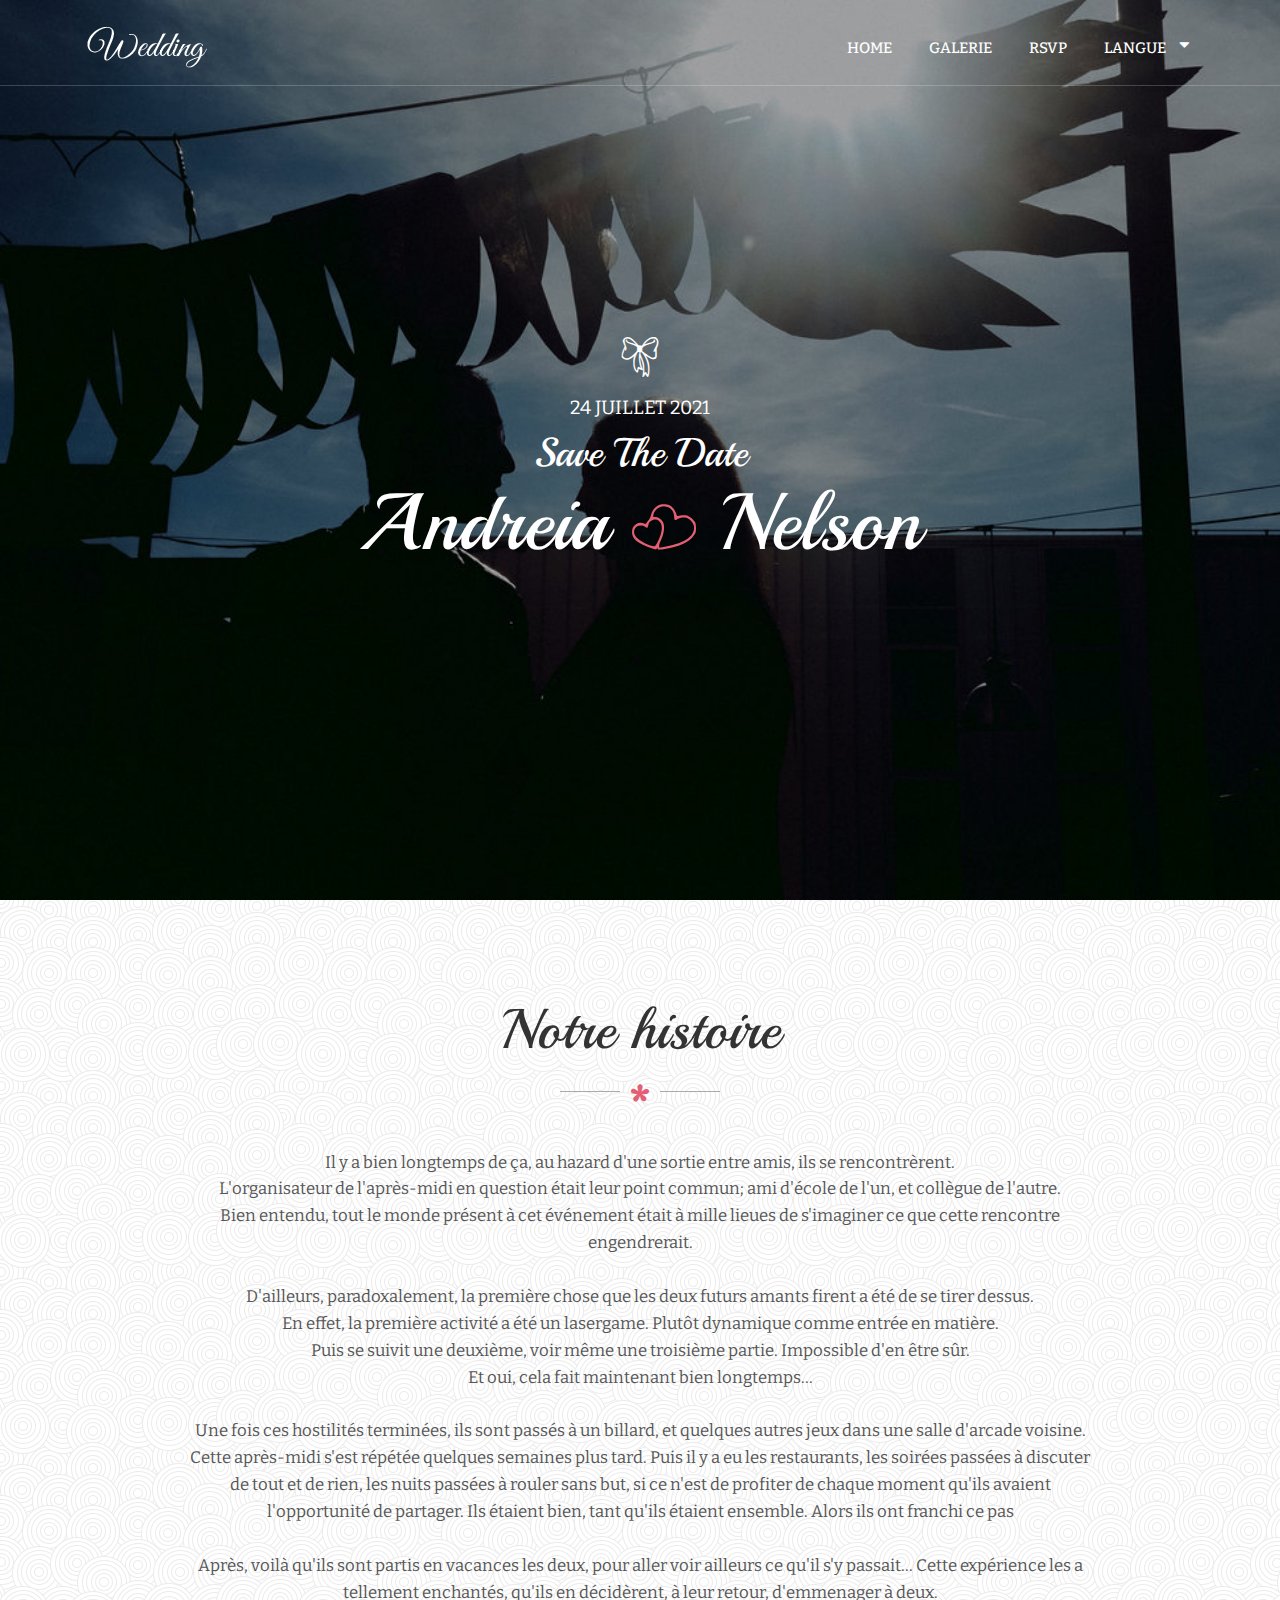
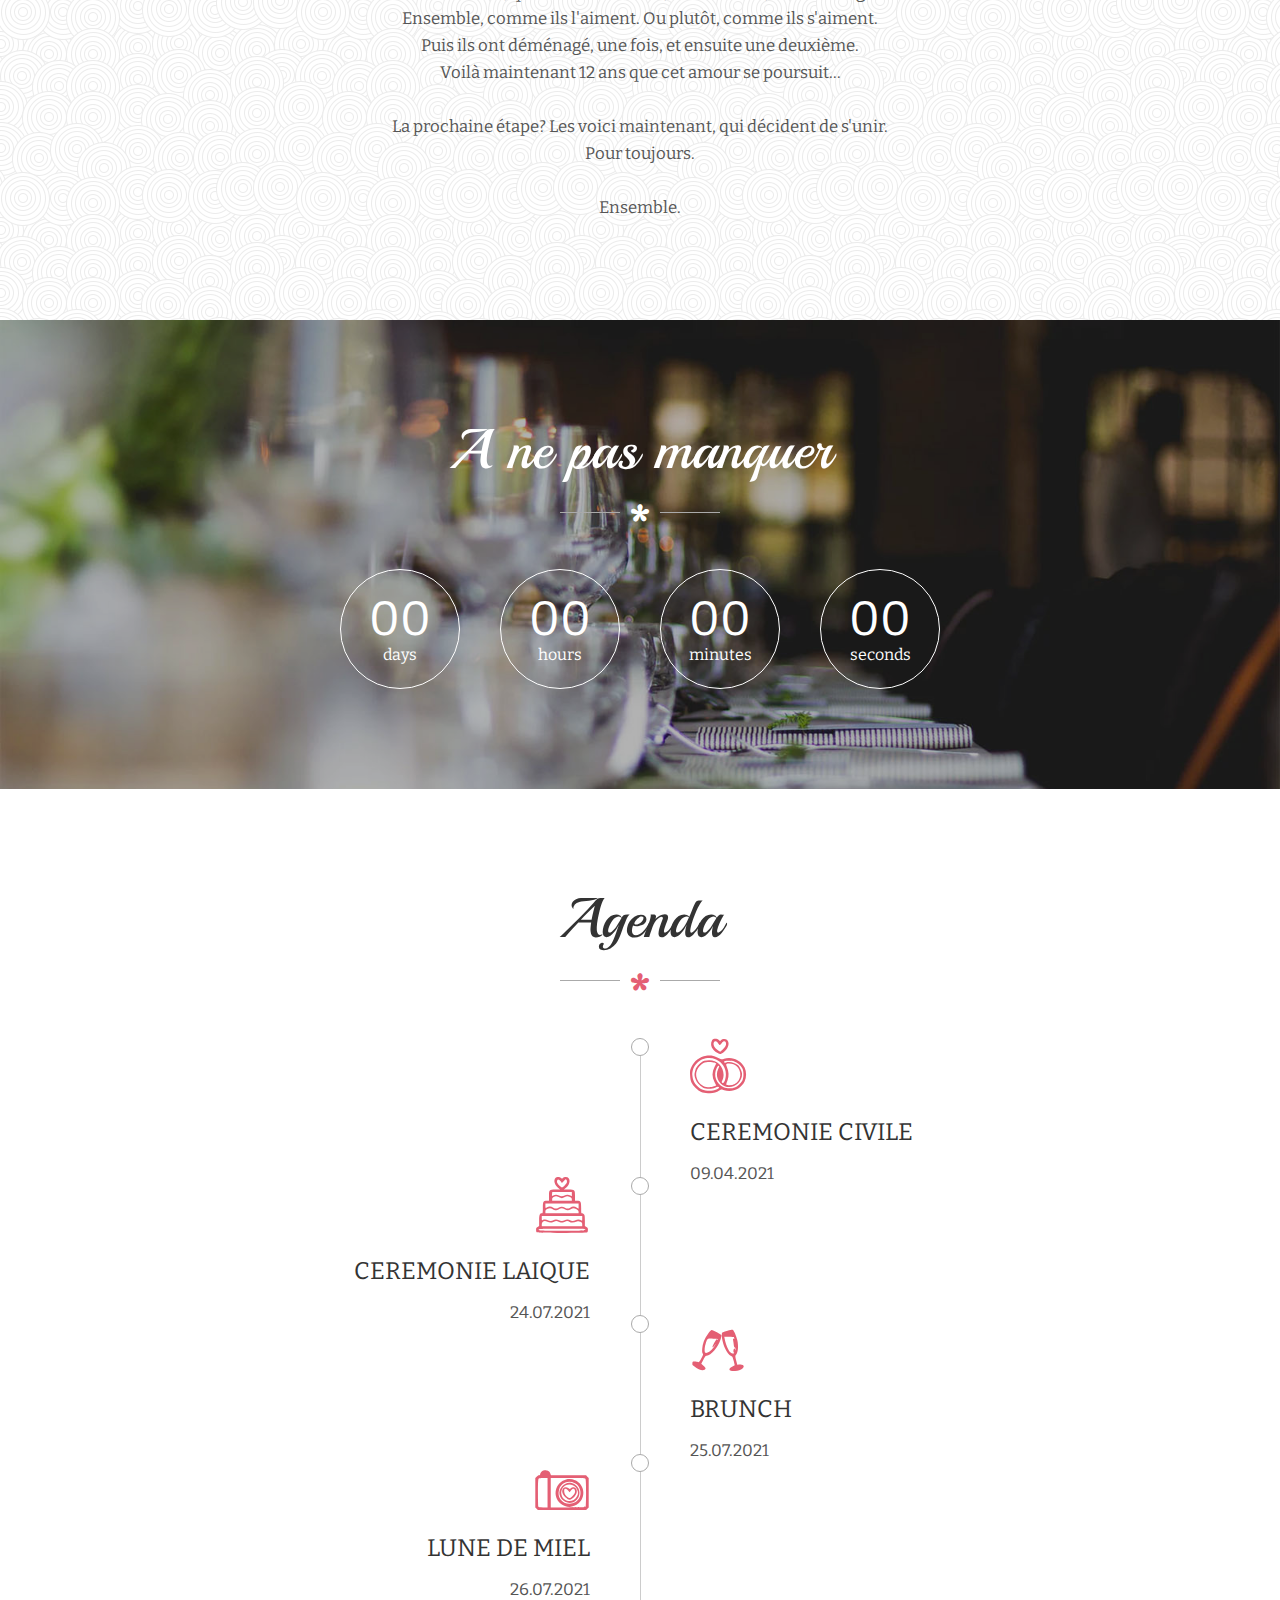
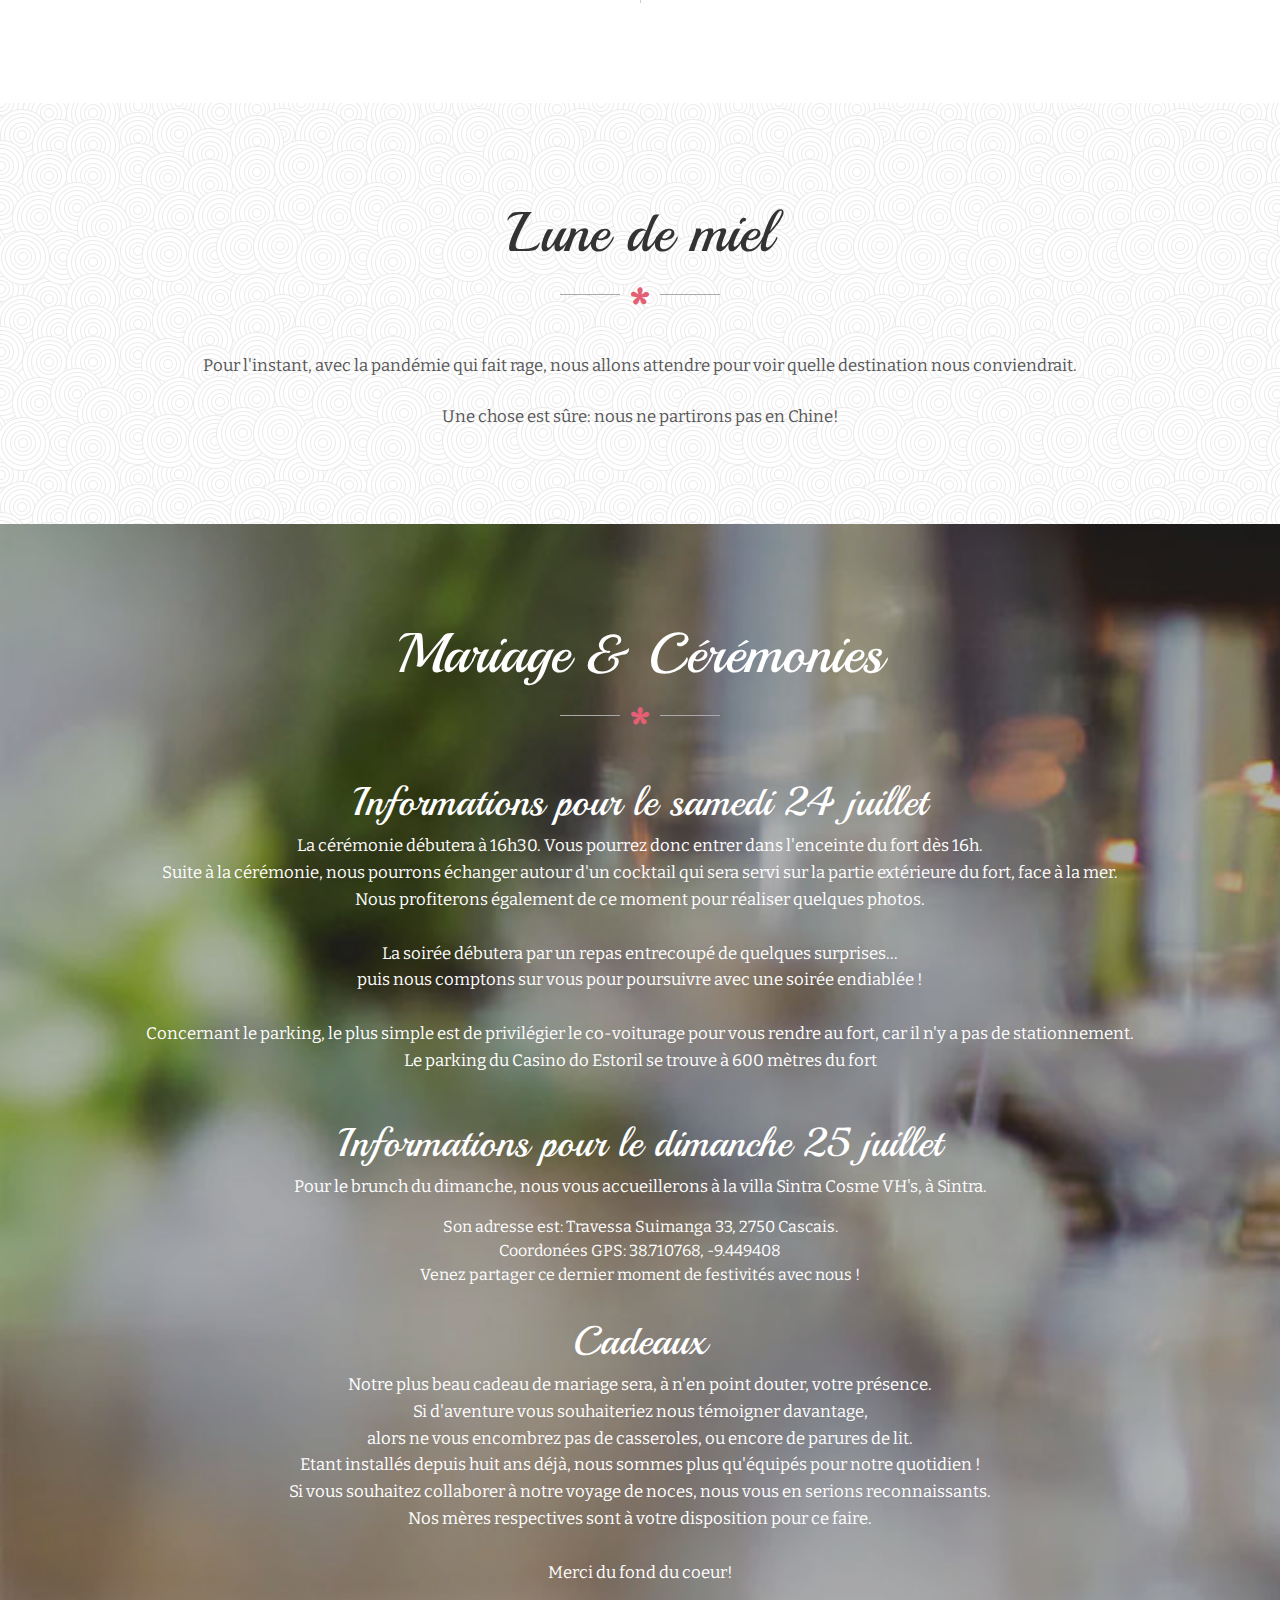
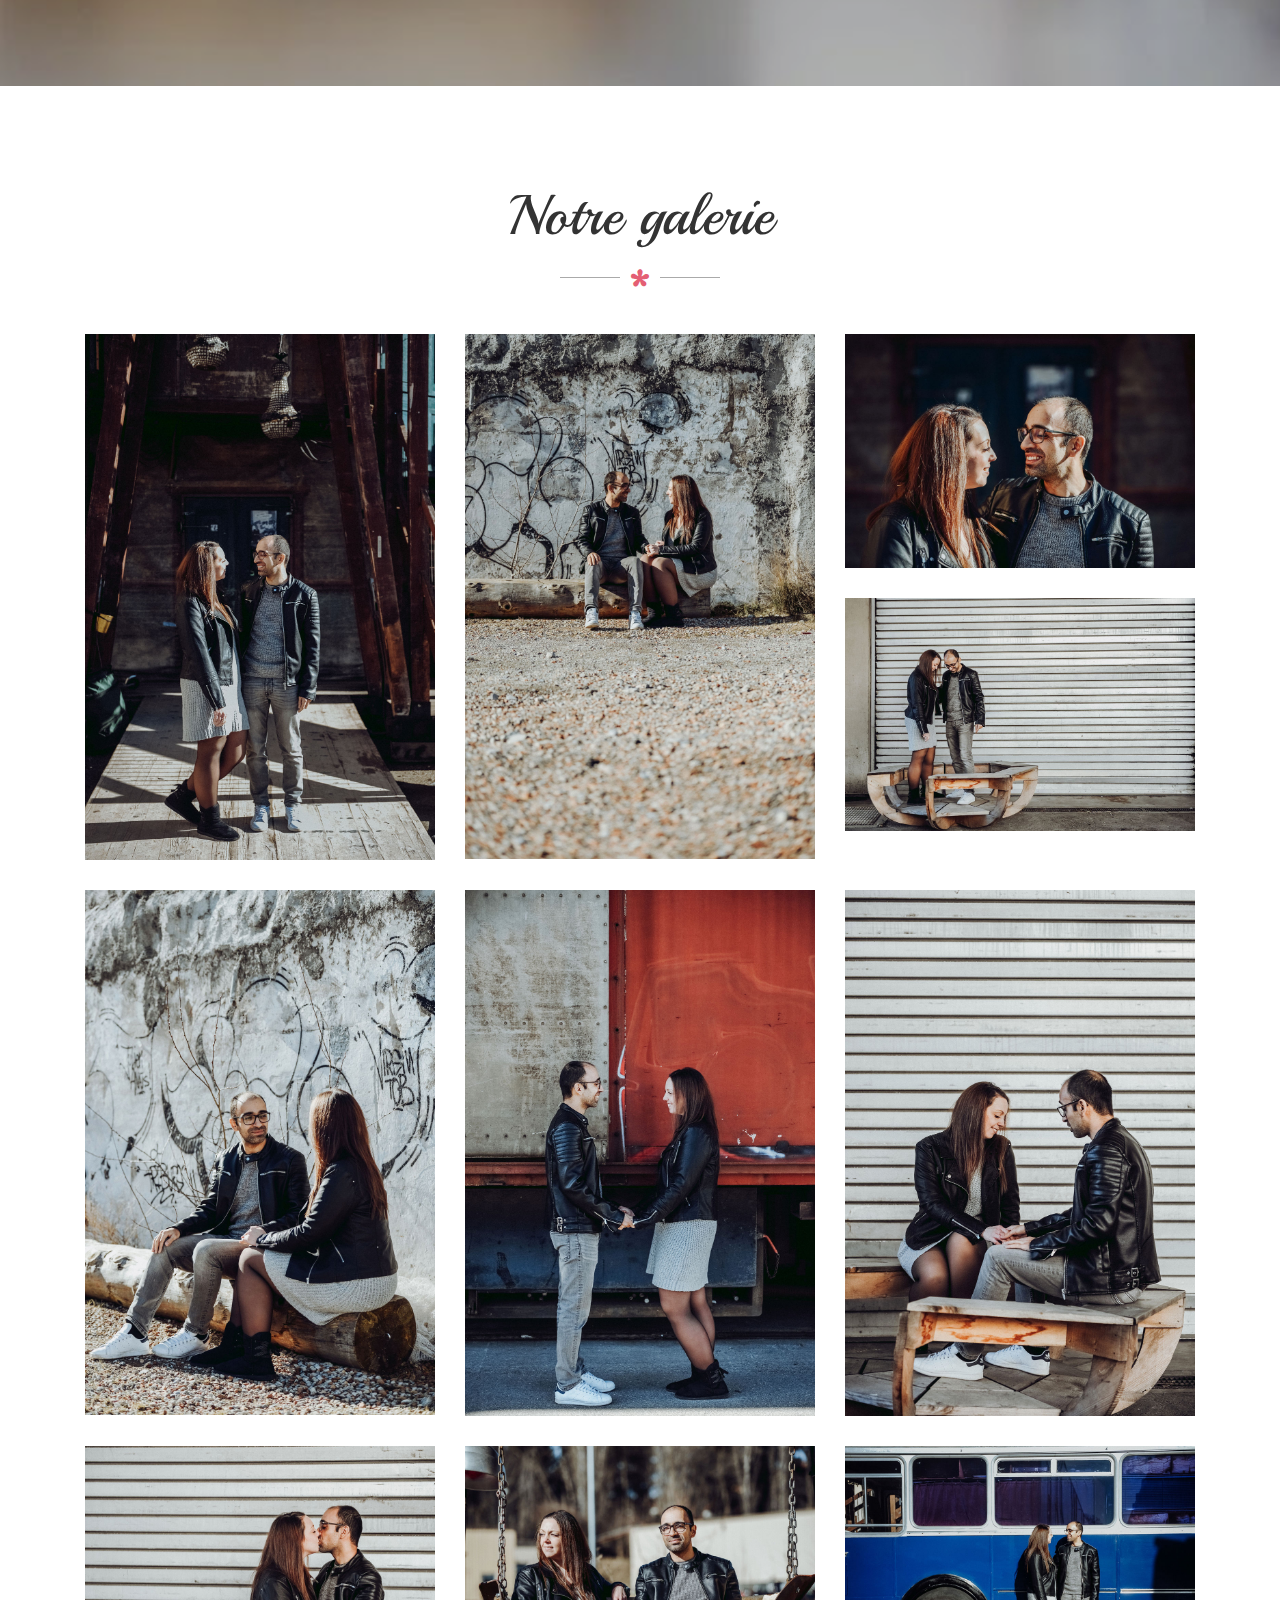
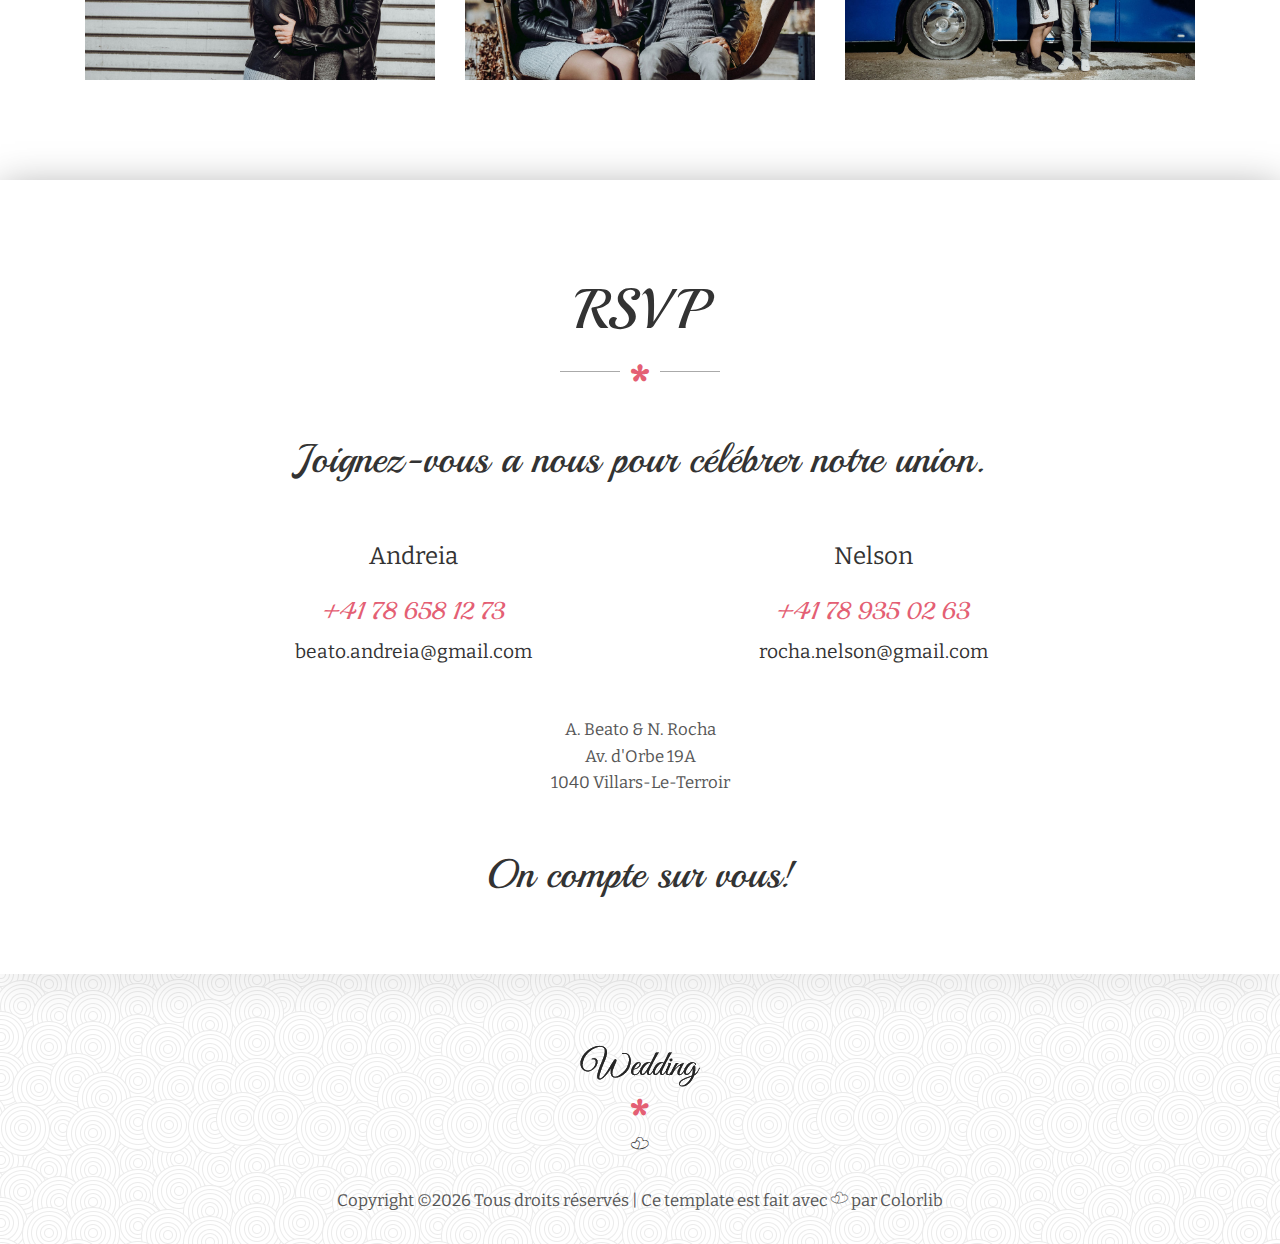
<file: ch/index.html>
<!DOCTYPE HTML>
<html lang="fr">
<head>
	<title>A&N</title>
	<meta http-equiv="X-UA-Compatible" content="IE=edge">
    <meta name="viewport" content="width=device-width, initial-scale=1">
	<meta charset="UTF-8">
	
	<script>
	function ChangeLanguage(lang){
		var winPath = window.location.pathname;

  		var ploc = winPath + "";

		if (lang == 'PT'){
			if(ploc.indexOf("ch/") != -1) {
     			window.location.replace(ploc.replace("ch/", "pt/"));
			}
		} else if (lang == 'CH'){
			if(ploc.indexOf("pt/") != -1) {
     			window.location.replace(ploc.replace("pt/", "ch/"));
			}
		}
	}
	</script>
	
	<!-- Font -->
	
	<link href="https://fonts.googleapis.com/css?family=Playball%7CBitter" rel="stylesheet">
	
	<!-- Stylesheets -->
	
	<link href="../common-css/bootstrap.css" rel="stylesheet">
	
	
	<link href="../common-css/fluidbox.min.css" rel="stylesheet">
	
	<link href="../common-css/font-icon.css" rel="stylesheet">
	
	
	<link href="01-homepage/css/styles.css" rel="stylesheet">
	
	<link href="01-homepage/css/responsive.css" rel="stylesheet">
	
</head>
<body>
	
	<header>
	
		<div class="container">
		
			<a class="logo" href="#"><img src="../images/logo-white.png" alt="Logo"></a>
			
			<div class="menu-nav-icon" data-nav-menu="#main-menu"><i class="icon icon-bars"></i></div>
			
				<ul class="main-menu visible-on-click" id="main-menu">
				<li><a href="index.html">HOME</a></li>
				<li><a href="#galery-area">GALERIE</a></li>
				<li><a href="#rsvp-area">RSVP</a></li>
				<li class="drop-down">
					<a href="#!">LANGUE<i class="icon icon-caret-down"></i></a>
 					<ul class="drop-down-menu">	
						<li><a href="#" onclick="ChangeLanguage('CH');return false;">FRANCAIS</a></li>	
						<li><a href="#" onclick="ChangeLanguage('PT');return false;">PORTUGUES</a></li>	
					</ul>	

 				</li>
			</ul><!-- main-menu -->
			
		</div><!-- container -->
	</header>
	
	
	<div class="main-slider">
		<div class="display-table center-text">
			<div class="display-table-cell">
				<div class="slider-content">
				
					<i class="small-icon icon icon-tie"></i>
					<h5 class="date">24 JUILLET 2021</h5>
					<h3 class="pre-title">Save The Date</h3>
					<h1 class="title">Andreia <i class="icon icon-heart"></i> Nelson</h1>
					
				</div><!-- slider-content-->
			</div><!--display-table-cell-->
		</div><!-- display-table-->
	</div><!-- main-slider -->
	
	
	<section class="section story-area center-text">
		<div class="container">
			<div class="row">
				<div class="col-sm-1"></div>
				<div class="col-sm-10">
					
					<div class="heading">
						<h2 class="title">Notre histoire</h2>
						<span class="heading-bottom"><i class="icon icon-star"></i></span>
					</div>

					<p class="desc margin-bottom">Il y a bien longtemps de ça, au hazard d'une sortie entre amis, ils se rencontrèrent.<br />
L'organisateur de l'après-midi en question était leur point commun; ami d'école de l'un, et collègue de l'autre.<br />
Bien entendu, tout le monde présent à cet événement était à mille lieues de s'imaginer ce que cette rencontre engendrerait.<br /><br />
D'ailleurs, paradoxalement, la première chose que les deux futurs amants firent a été de se tirer dessus.<br />
En effet, la première activité a été un lasergame. Plutôt dynamique comme entrée en matière.<br />
Puis se suivit une deuxième, voir même une troisième partie. Impossible d'en être sûr. <br />Et oui, cela fait maintenant bien longtemps...<br /><br />
Une fois ces hostilités terminées, ils sont passés à un billard, et quelques autres jeux dans une salle d'arcade voisine.
Cette après-midi s'est répétée quelques semaines plus tard. Puis il y a eu les restaurants, les soirées passées à discuter de tout et de rien,
les nuits passées à rouler sans but, si ce n'est de profiter de chaque moment qu'ils avaient l'opportunité de partager.
Ils étaient bien, tant qu'ils étaient ensemble. Alors ils ont franchi ce pas<br /><br />
Après, voilà qu'ils sont partis en vacances les deux, pour aller voir ailleurs ce qu'il s'y passait...
Cette expérience les a tellement enchantés, qu'ils en décidèrent, à leur retour, d'emmenager à deux.<br />
Ensemble, comme ils l'aiment. Ou plutôt, comme ils s'aiment.<br />
Puis ils ont déménagé, une fois, et ensuite une deuxième.<br />
Voilà maintenant 12 ans que cet amour se poursuit... <br /> <br />

La prochaine étape? Les voici maintenant, qui décident de s'unir.<br /> Pour toujours. <br /><br />Ensemble.</p>
					
				</div><!-- col-sm-10 -->
			</div><!-- row -->
		</div><!-- container -->
	</section><!-- section -->
	
	<section class="section counter-area center-text">
		<div class="container">
			<div class="row">
			
				<div class="col-sm-12">
					<div class="heading">
						<h2 class="title">A ne pas manquer</h2>
						<span class="heading-bottom"><i class="color-white icon icon-star"></i></span>
					</div>
				</div>
				
				<div class="col-sm-2"></div>
				<div class="col-sm-8">
					
					<div class="remaining-time">
						<div id="clock"></div>
					</div><!-- remaining-time -->
				</div><!-- col-sm-10 -->
				
			</div><!-- row -->
		</div><!-- container -->
	</section><!-- section -->
	
	<section class="section w-details-area center-text">
		<div class="container">
			<div class="row">
				<div class="col-sm-1"></div>
				<div class="col-sm-10">
					
					<div class="heading">
						<h2 class="title">Agenda</h2>
						<span class="heading-bottom"><i class="icon icon-star"></i></span>
					</div>
					
					<div class="wedding-details margin-bottom">
						
						<div class="w-detail right">
							<i class="icon icon-ciurclke"></i>
							<h4 class="title">CEREMONIE CIVILE</h4>
							<p>09.04.2021</p>
						</div><!-- w-detail -->
						
						<div class="w-detail left">
							<i class="icon icon-cake"></i>
							<h4 class="title">CEREMONIE LAIQUE</h4>
							<p>24.07.2021</p>
						</div><!-- w-detail -->
						
						<div class="w-detail right">
							<i class="icon icon-wine-glass"></i>
							<h4 class="title">BRUNCH</h4>
							<p>25.07.2021</p>
						</div><!-- w-detail -->
						
						<div class="w-detail left">
							<i class="icon icon-camera"></i>
							<h4 class="title">LUNE DE MIEL</h4>
							<p>26.07.2021</p>
						</div><!-- w-detail -->
						
					</div><!-- wedding-details -->
					
				</div><!-- col-sm-10 -->
			</div><!-- row -->
		</div><!-- container -->
	</section><!-- section -->
	
	<section class="section honeymoon-area center-text">
		<div class="container">
			<div class="row">
				<div class="col-sm-1"></div>
				<div class="col-sm-10">
					
					<div class="heading">
						<h2 class="title">Lune de miel</h2>
						<span class="heading-bottom"><i class="icon icon-star"></i></span>
					</div>

					<p class="desc">Pour l'instant, avec la pandémie qui fait rage, nous allons attendre pour voir quelle destination nous conviendrait.</p><br />
					<p>Une chose est sûre: nous ne partirons pas en Chine!</p>
					<br />
					
				</div><!-- col-sm-10 -->
			</div><!-- row -->
		</div><!-- container -->
	</section><!-- section -->

	<section class="section ceremony-area center-text">
		<div class="container">
			<div class="row">
				<div class="col-sm-12">
					
					<div class="heading">
						<h2 class="title">Mariage & Cérémonies</h2>
						<span class="heading-bottom"><i class="icon icon-star"></i></span>
					</div>

					<div class="ceremony margin-bottom">
						<h3 class="center-text">Informations pour le samedi 24 juillet</h3>
						<p class="desc margin-bottom">
						La cérémonie débutera à 16h30. Vous pourrez donc entrer dans l'enceinte du fort dès 16h.<br />

						Suite à la cérémonie, nous pourrons échanger autour d'un cocktail qui sera servi sur la partie extérieure du fort, face à la mer.<br />
						Nous profiterons également de ce moment pour réaliser quelques photos.<br /><br />

						La soirée débutera par un repas entrecoupé de quelques surprises...<br />
						puis nous comptons sur vous pour poursuivre avec une soirée endiablée !<br /><br />

						Concernant le parking, le plus simple est de privilégier le co-voiturage pour vous rendre au fort, car il n'y a pas de stationnement.<br />
						Le parking du Casino do Estoril se trouve à 600 mètres du fort
						</p><br />
						
						<h3 class="center-text">Informations pour le dimanche 25 juillet</h3>
						<p class="desc margin-bottom">
						Pour le brunch du dimanche, nous vous accueillerons à la villa Sintra Cosme VH's, à Sintra.</p></p>

						Son adresse est: Travessa Suimanga 33, 2750 Cascais.</p>
						Coordonées GPS: 38.710768, -9.449408</p> </p> 

						Venez partager ce dernier moment de festivités avec nous !
						</p><br />

						<h3 class="center-text">Cadeaux</h3>
						<p class="desc margin-bottom">
						Notre plus beau cadeau de mariage sera, à n'en point douter, votre présence.<br/>
						Si d'aventure vous souhaiteriez nous témoigner davantage,<br/> alors ne vous encombrez pas de casseroles, ou encore de parures de lit.<br/>
						Etant installés depuis huit ans déjà, nous sommes plus qu'équipés pour notre quotidien !<br/>
						Si vous souhaitez collaborer à notre voyage de noces, nous vous en serions reconnaissants.<br/>
						Nos mères respectives sont à votre disposition pour ce faire.<br/><br/>

						Merci du fond du coeur!
						<!-- <a class="border-btn" href="#">EN SAVOIR PLUS</a> -->
					</div>
					
				</div><!-- col-sm-10 -->
			</div><!-- row -->
		</div><!-- container -->
	</section><!-- section -->
	
	
	<section id="galery-area" class="section galery-area center-text">
		<div class="container">
			<div class="row">
				
				<div class="col-sm-12">
					
					<div class="heading">
						<h2 class="title">Notre galerie</h2>
						<span class="heading-bottom"><i class="icon icon-star"></i></span>
					</div>
					
					<div class="image-gallery">
						<div class="row">
					
							
							<div class="col-md-4 col-sm-6">
								<a href="../images/AB-3.jpg" data-fluidbox><img class="margin-bottom" src="../images/AB-3.jpg" alt="Gallery Image"></a>
							</div><!-- col-sm-4 -->

							<div class="col-md-4 col-sm-6">
								<a href="../images/AB-7.jpg" data-fluidbox><img class="margin-bottom" src="../images/AB-7.jpg" alt="Gallery Image"></a>
							</div><!-- col-sm-4 -->

							<div class="col-md-4 col-sm-6">
								<a href="../images/AB-1.jpg" data-fluidbox><img class="margin-bottom" src="../images/AB-1.jpg" alt="Gallery Image"></a>
								<a href="../images/AB-15.jpg" data-fluidbox><img class="margin-bottom" src="../images/AB-15.jpg" alt="Gallery Image"></a>
							</div><!-- col-sm-4 -->

							<div class="col-md-4 col-sm-6">
								<a href="../images/AB-10.jpg" data-fluidbox><img class="margin-bottom" src="../images/AB-10.jpg" alt="Gallery Image"></a>
							</div><!-- col-sm-4 -->

							<div class="col-md-4 col-sm-6">
								<a href="../images/AB-12.jpg" data-fluidbox><img class="margin-bottom" src="../images/AB-12.jpg" alt="Gallery Image"></a>
							</div><!-- col-sm-4 -->

							<div class="col-md-4 col-sm-6">
								<a href="../images/AB-17.jpg" data-fluidbox><img class="margin-bottom" src="../images/AB-17.jpg" alt="Gallery Image"></a>
							</div><!-- col-sm-4 -->

							<div class="col-md-4 col-sm-6">
								<a href="../images/AB-20.jpg" data-fluidbox><img class="margin-bottom" src="../images/AB-20.jpg" alt="Gallery Image"></a>
							</div><!-- col-sm-4 -->

							<div class="col-md-4 col-sm-6">
								<a href="../images/AB-23.jpg" data-fluidbox><img class="margin-bottom" src="../images/AB-23.jpg" alt="Gallery Image"></a>
							</div><!-- col-sm-4 -->

							<div class="col-md-4 col-sm-6">
								<a href="../images/AB-4.jpg" data-fluidbox><img class="margin-bottom" src="../images/AB-4.jpg" alt="Gallery Image"></a>
							</div><!-- col-sm-4 -->
						</div><!-- row -->
						
						<!-- <a class="btn-2 margin-bottom gallery-btn" href="#">VOIR TOUT</a> -->
						
					</div><!-- image-gallery -->
					
				</div><!-- col-sm-10 -->
			</div><!-- row -->
		</div><!-- container -->
	</section><!-- section -->
	
	
	<section id="rsvp-area" class="section contact-area center-text">
		<div class="container">
			<div class="row">
				<div class="col-sm-1"></div>
				<div class="col-sm-10">
					
					<div class="heading">
						<h2 class="title">RSVP</h2>
						<span class="heading-bottom"><i class="icon icon-star"></i></span>
					</div>
					
					<h3 class="center-text">Joignez-vous a nous pour célébrer notre union.</h3>
					<br /> <br />
					
					<table style="width:100%">
					  <tr>
						<td><h4>Andreia</h4></td>
						<td><h4>Nelson</h4></td>
					  </tr>
					  <tr>
						<td><h3><a href="tel:+41 78 658 12 73" class="phone">+41 78 658 12 73</a></h3></td>
						<td><h3><a href="tel:+41 78 935 02 63" class="phone">+41 78 935 02 63</a></h3></td>
					  </tr>
					  <tr>
						<td><h5><a href="mailto:beato.andreia@gmail.com" class="email">beato.andreia@gmail.com</a></h5></td>
						<td><h5><a href="mailto:rocha.nelson@gmail.com" class="email">rocha.nelson@gmail.com</a></h5></td>
					  </tr>
					</table>
					
					<br /> <br />
					<p>
					A. Beato & N. Rocha <br />
					Av. d'Orbe 19A<br />
					1040 Villars-Le-Terroir	
					</p>
					
					<br /> <br />

					<h3	class="center-text">On compte sur vous!</h3>

					
				</div><!-- col-sm-10 -->
			</div><!-- row -->
		</div><!-- container -->
	</section><!-- section -->
	
	<footer>
		<div class="container center-text">
			
			<div class="logo-wrapper">
				<a class="logo" href="#"><img src="../images/logo-black.png" alt="Logo Image"></a>
				<i class="icon icon-star"></i>
			</div>
			
			<ul class="social-icons">
				<li><a href="#"><i class="icon icon-heart"></i></a></li>
			</ul>
			
			<p class="copyright"><!-- Link back to Colorlib can't be removed. Template is licensed under CC BY 3.0. -->
Copyright &copy;<script>document.write(new Date().getFullYear());</script> Tous droits réservés | Ce template est fait avec <i class="icon-heart" aria-hidden="true"></i> par <a href="https://colorlib.com" target="_blank">Colorlib</a>
<!-- Link back to Colorlib can't be removed. Template is licensed under CC BY 3.0. --></p>
			
		</div><!-- container -->
	</footer>
	
	
	<!-- SCIPTS -->
	
	<script src="../common-js/jquery-3.1.1.min.js"></script>
	
	<script src="../common-js/tether.min.js"></script>
	
	<script src="../common-js/bootstrap.js"></script>
	
	<script src="../common-js/jquery.countdown.min.js"></script>
	
	<script src="../common-js/jquery.fluidbox.min.js"></script>
	
	
	<script src="../common-js/scripts.js"></script>
	
</body>
</html>
</file>
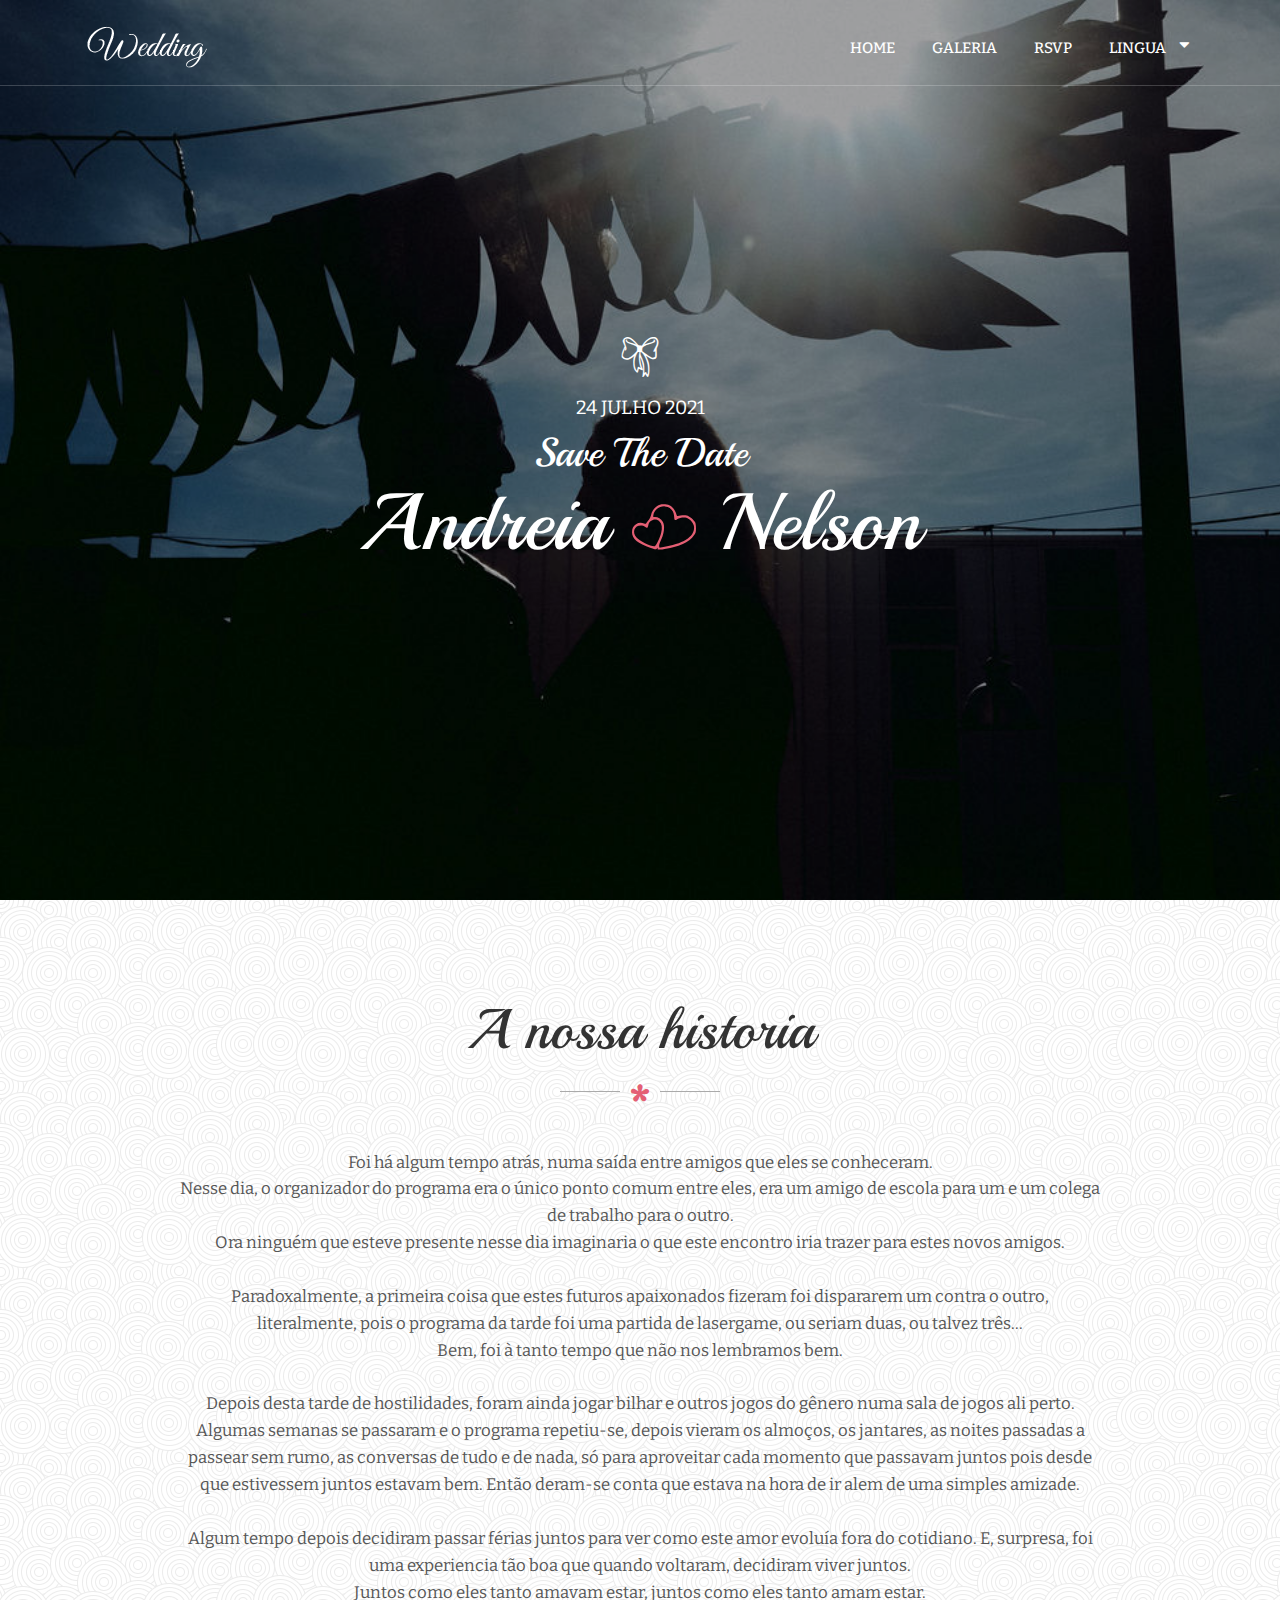
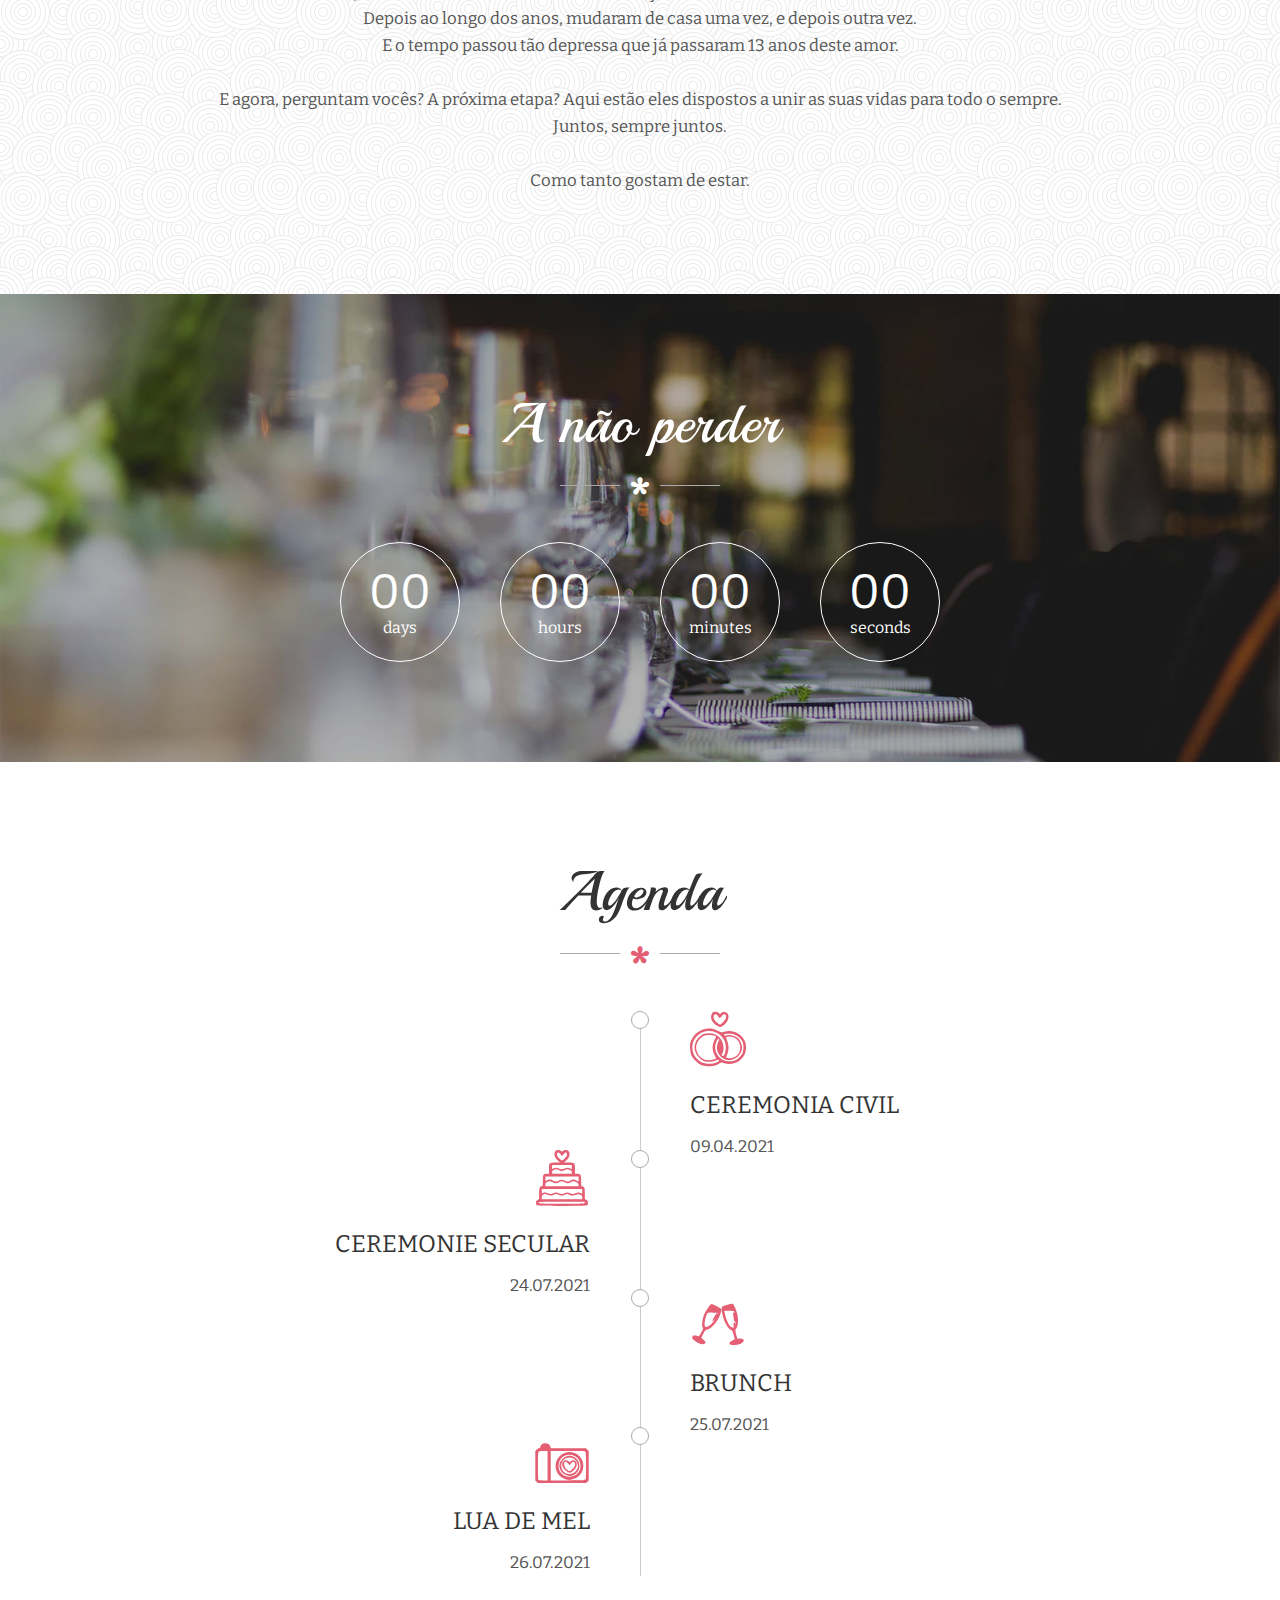
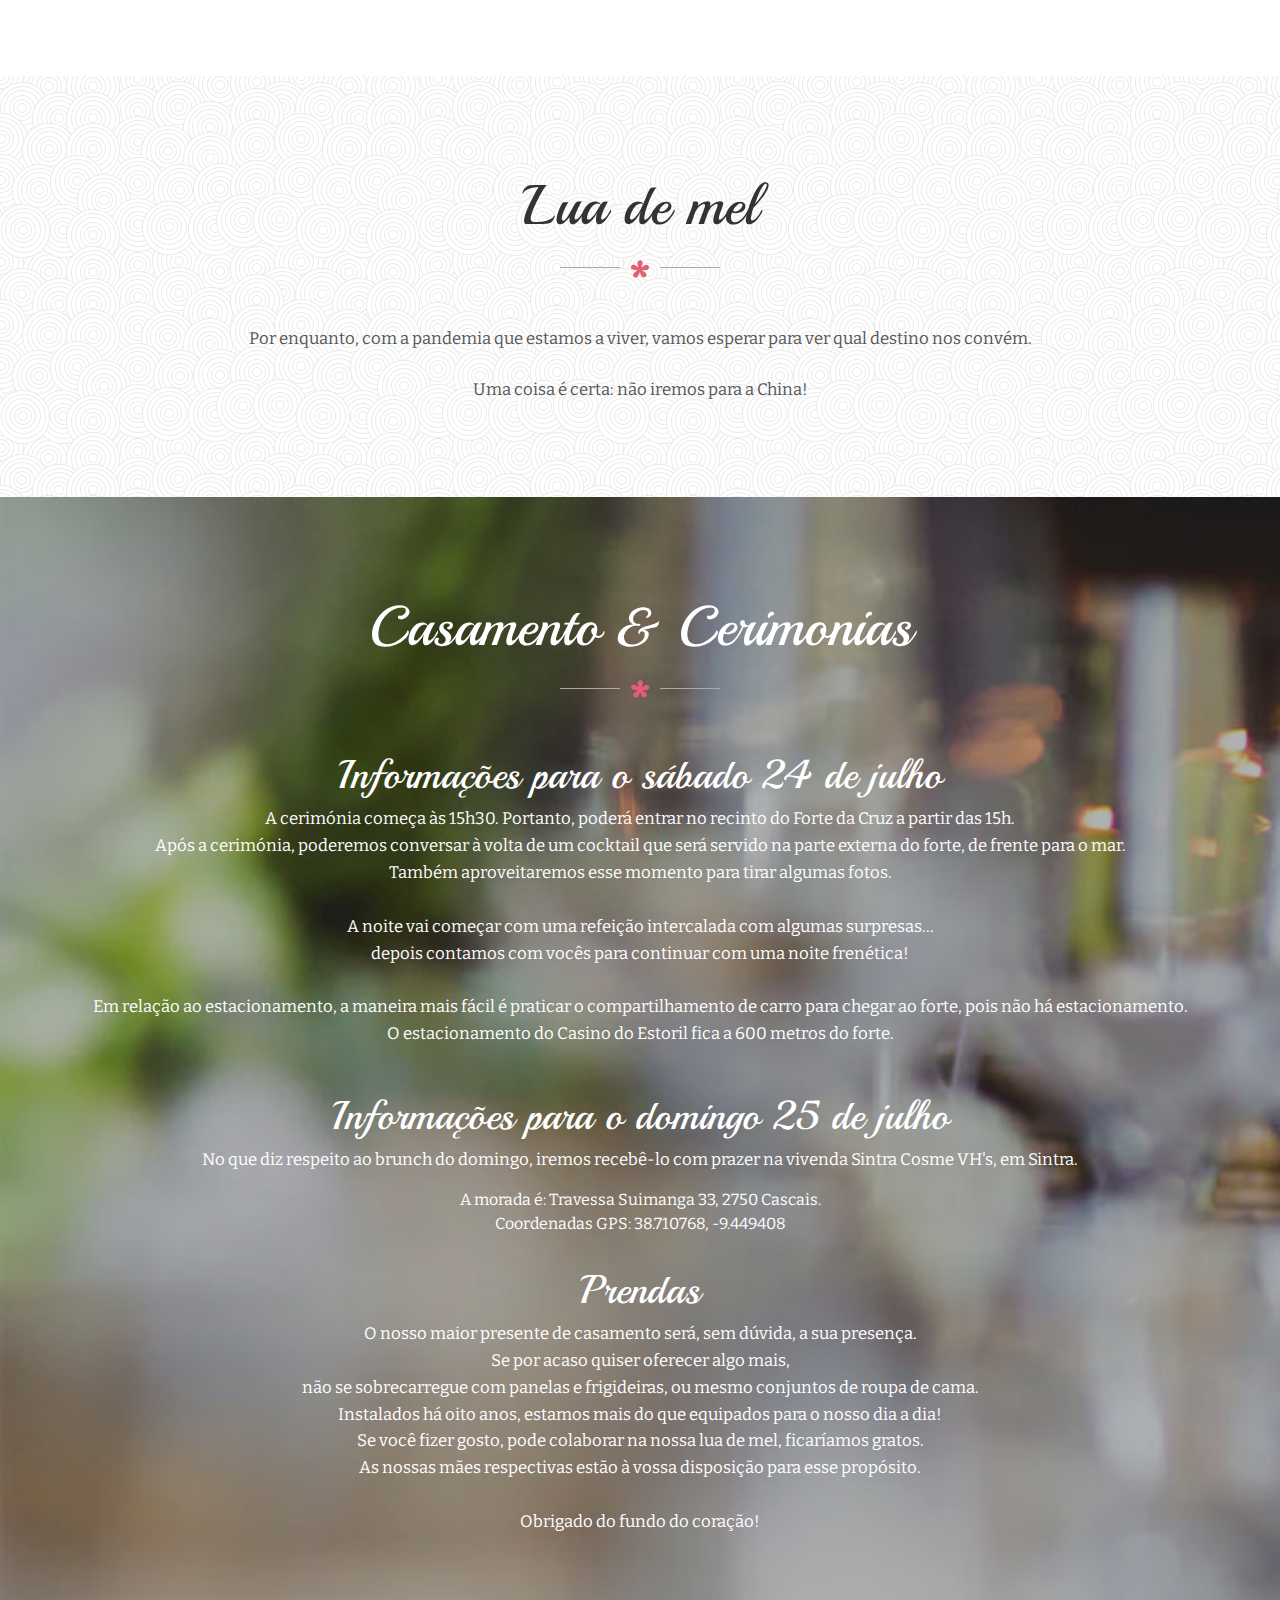
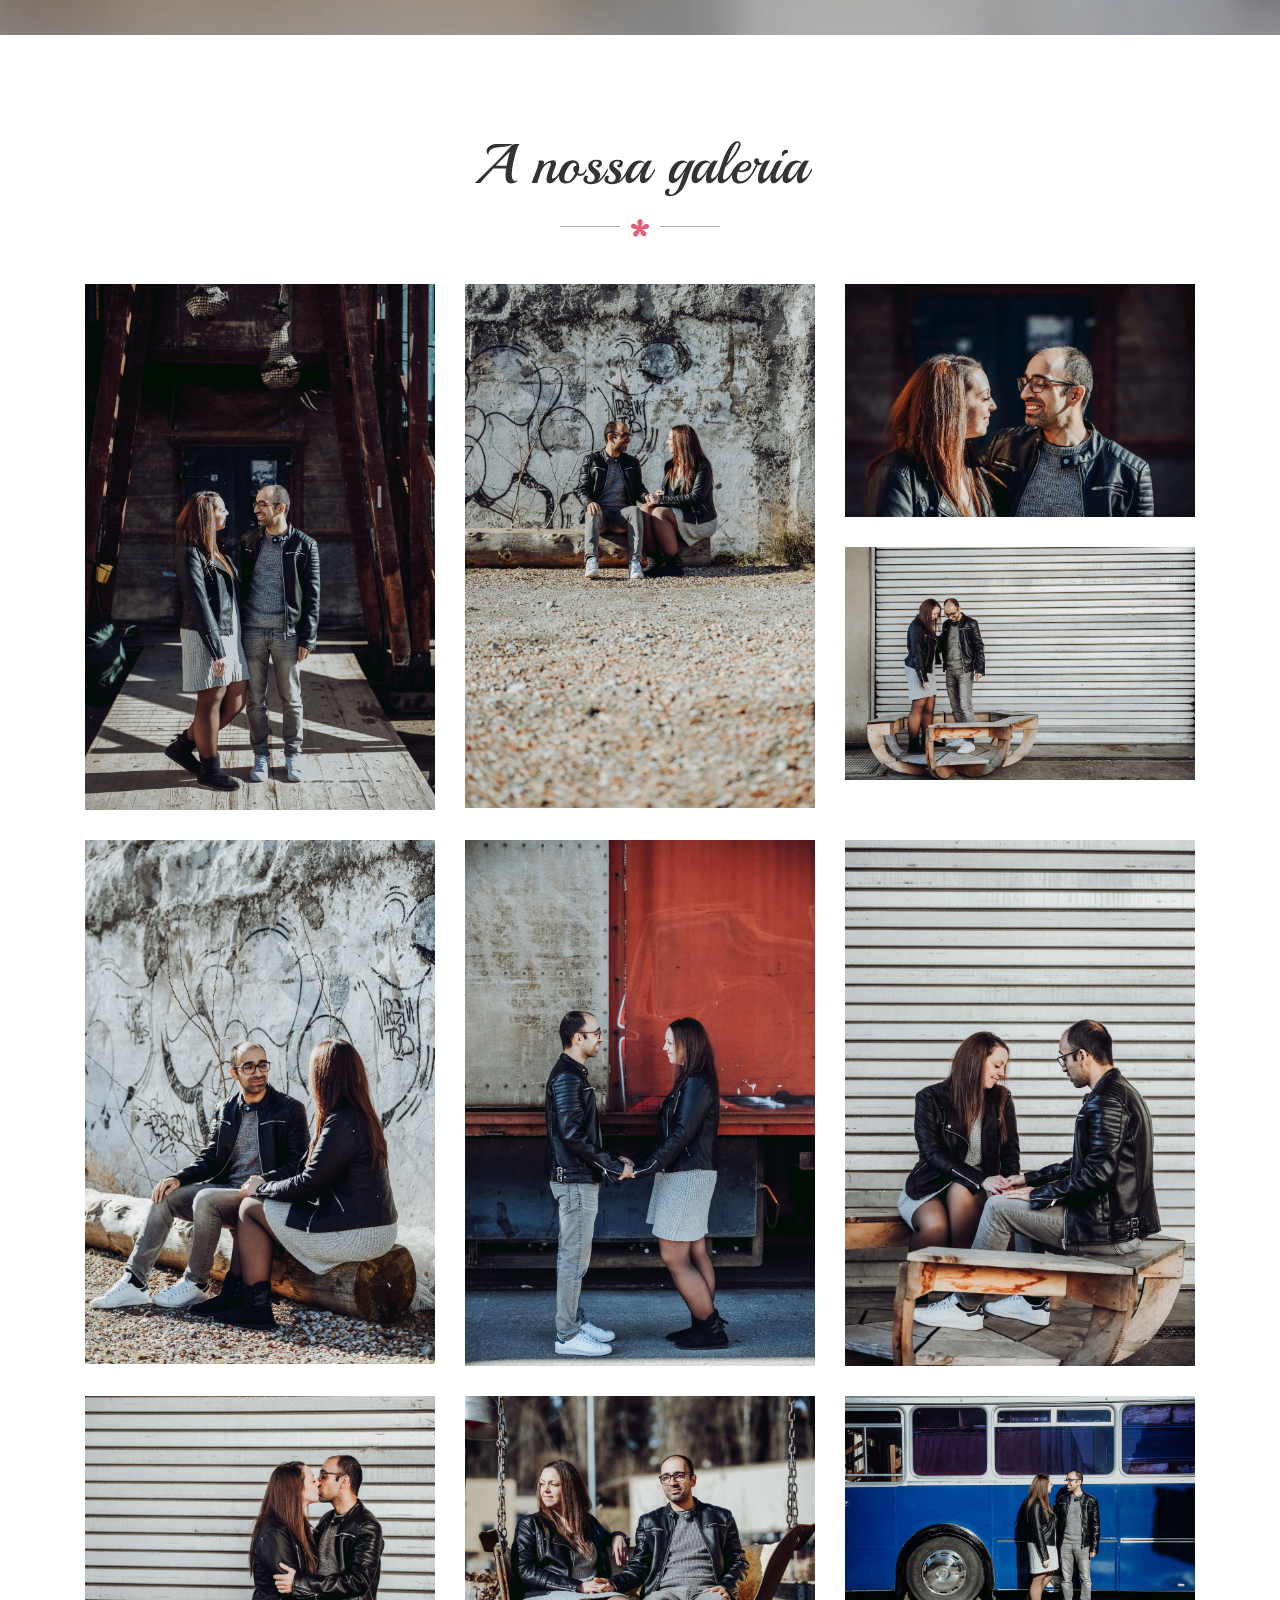
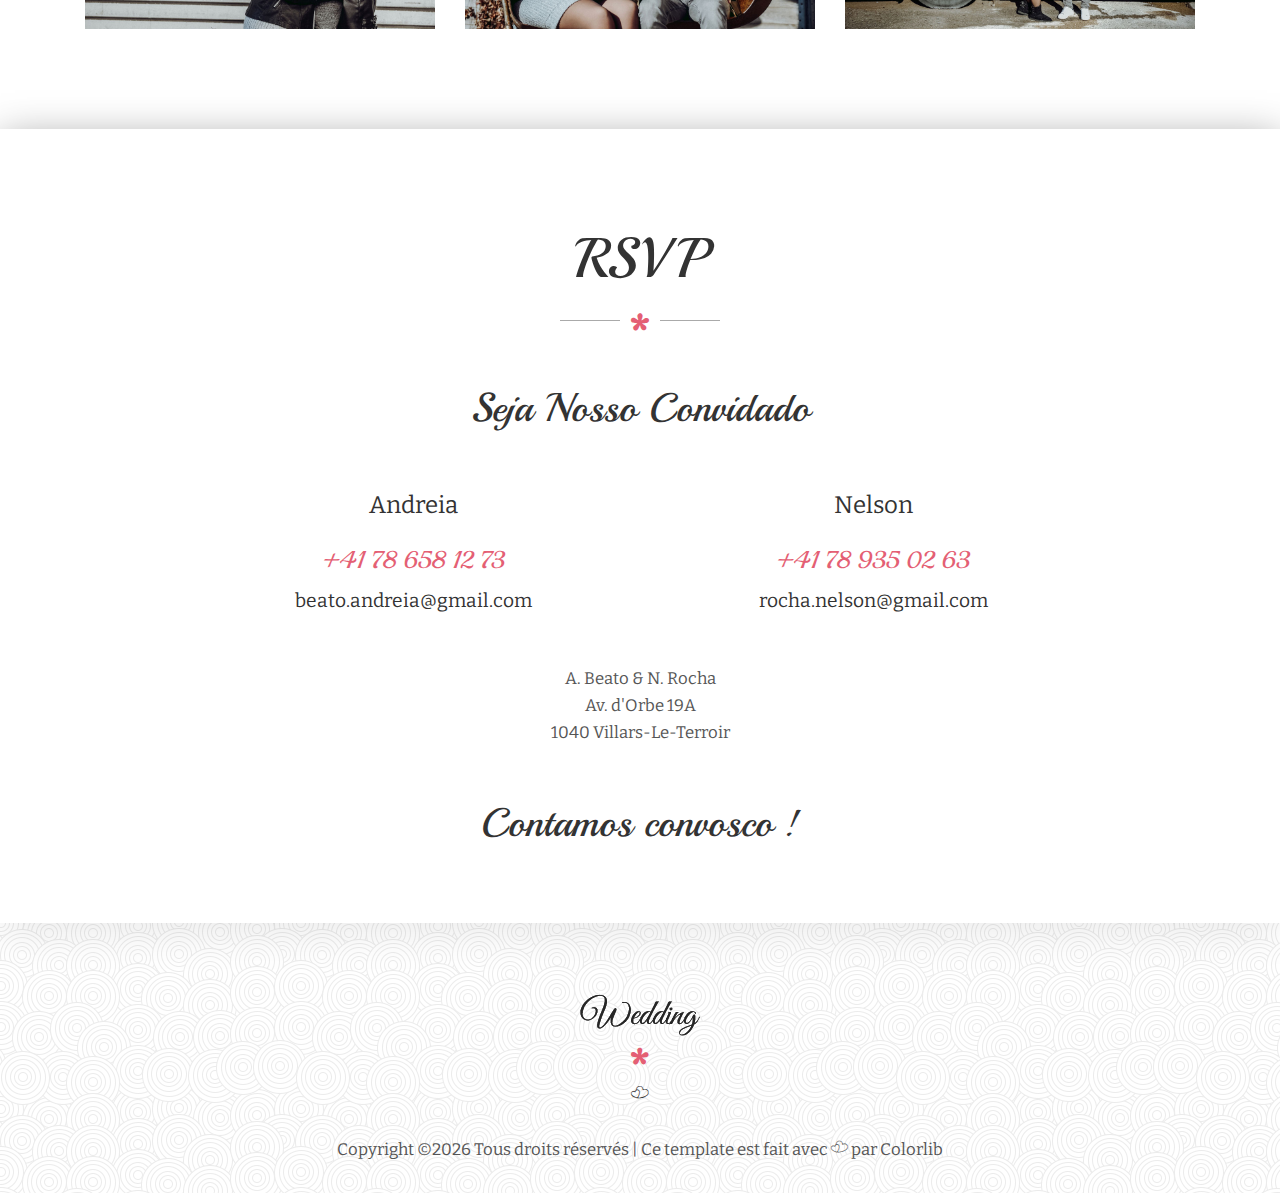
<file: pt/index.html>
<!DOCTYPE HTML>
<html lang="pt">
<head>
	<title>A&N</title>
	<meta http-equiv="X-UA-Compatible" content="IE=edge">
    <meta name="viewport" content="width=device-width, initial-scale=1">
	<meta charset="UTF-8">
	
	<script>
			function ChangeLanguage(lang){
				var winPath = window.location.pathname;
		
				  var ploc = winPath + "";
		
				if (lang == 'PT'){
					if(ploc.indexOf("ch/") != -1) {
						 window.location.replace(ploc.replace("ch/", "pt/"));
					}
				} else if (lang == 'CH'){
					if(ploc.indexOf("pt/") != -1) {
						 window.location.replace(ploc.replace("pt/", "ch/"));
					}
				}
			}
	</script>
	
	<!-- Font -->
	
	<link href="https://fonts.googleapis.com/css?family=Playball%7CBitter" rel="stylesheet">
	
	<!-- Stylesheets -->
	
	<link href="../common-css/bootstrap.css" rel="stylesheet">
	
	
	<link href="../common-css/fluidbox.min.css" rel="stylesheet">
	
	<link href="../common-css/font-icon.css" rel="stylesheet">
	
	
	<link href="01-homepage/css/styles.css" rel="stylesheet">
	
	<link href="01-homepage/css/responsive.css" rel="stylesheet">
	
</head>
<body>
	
	<header>
	
		<div class="container">
		
			<a class="logo" href="#"><img src="../images/logo-white.png" alt="Logo"></a>
			
			<div class="menu-nav-icon" data-nav-menu="#main-menu"><i class="icon icon-bars"></i></div>
			
				<ul class="main-menu visible-on-click" id="main-menu">
				<li><a href="index.html">HOME</a></li>
				<li><a href="#galery-area">GALERIA</a></li>
				<li><a href="#rsvp-area">RSVP</a></li>
				<li class="drop-down">
					<a href="#!">LINGUA<i class="icon icon-caret-down"></i></a>
 					<ul class="drop-down-menu">	
						<li><a href="#" onclick="ChangeLanguage('CH');return false;">FRANCAIS</a></li>	
						<li><a href="#" onclick="ChangeLanguage('PT');return false;">PORTUGUES</a></li>	
					</ul>	

 				</li>
			</ul><!-- main-menu -->
			
		</div><!-- container -->
	</header>
	
	
	<div class="main-slider">
		<div class="display-table center-text">
			<div class="display-table-cell">
				<div class="slider-content">
				
					<i class="small-icon icon icon-tie"></i>
					<h5 class="date">24 JULHO 2021</h5>
					<h3 class="pre-title">Save The Date</h3>
					<h1 class="title">Andreia <i class="icon icon-heart"></i> Nelson</h1>
					
				</div><!-- slider-content-->
			</div><!--display-table-cell-->
		</div><!-- display-table-->
	</div><!-- main-slider -->
	
	
	<section class="section story-area center-text">
		<div class="container">
			<div class="row">
				<div class="col-sm-1"></div>
				<div class="col-sm-10">
					
					<div class="heading">
						<h2 class="title">A nossa historia</h2>
						<span class="heading-bottom"><i class="icon icon-star"></i></span>
					</div>

					<p class="desc margin-bottom">Foi há algum tempo atrás, numa saída entre amigos que eles se conheceram.<br />
Nesse dia, o organizador do programa era o único ponto comum entre eles, era um amigo de escola para um e um colega de
trabalho para o outro.<br />
Ora ninguém que esteve presente nesse dia imaginaria o que este encontro iria trazer para estes novos amigos.<br /><br />
Paradoxalmente, a primeira coisa que estes futuros apaixonados fizeram foi dispararem um contra o
outro, literalmente, pois o programa da tarde foi uma partida de lasergame, ou seriam duas, ou talvez
três... <br />Bem, foi à tanto tempo que não nos lembramos bem. <br /><br />
Depois desta tarde de hostilidades, foram ainda jogar bilhar e outros jogos do gênero numa sala de jogos ali perto.
Algumas semanas se passaram e o programa repetiu-se, depois vieram os almoços, os jantares, as noites
passadas a passear sem rumo, as conversas de tudo e de nada, só para aproveitar cada momento que
passavam juntos pois desde que estivessem juntos estavam bem. Então deram-se conta que estava na
hora de ir alem de uma simples amizade.<br /><br />
Algum tempo depois decidiram passar férias juntos para ver como este amor evoluía fora do cotidiano.
E, surpresa, foi uma experiencia tão boa que quando voltaram, decidiram viver juntos.<br />
Juntos como eles tanto amavam estar, juntos como eles tanto amam estar.<br />
Depois ao longo dos anos, mudaram de casa uma vez, e depois outra vez.<br />E o tempo passou tão depressa
que já passaram 13 anos deste amor.<br /> <br />
E agora, perguntam vocês? A próxima etapa? Aqui estão eles dispostos a unir as suas vidas para todo o sempre.<br />Juntos, sempre juntos.<br /><br />Como tanto gostam de estar.</p>
					
				</div><!-- col-sm-10 -->
			</div><!-- row -->
		</div><!-- container -->
	</section><!-- section -->
	
	<section class="section counter-area center-text">
		<div class="container">
			<div class="row">
			
				<div class="col-sm-12">
					<div class="heading">
						<h2 class="title">A não perder</h2>
						<span class="heading-bottom"><i class="color-white icon icon-star"></i></span>
					</div>
				</div>
				
				<div class="col-sm-2"></div>
				<div class="col-sm-8">
					
					<div class="remaining-time">
						<div id="clock"></div>
					</div><!-- remaining-time -->
				</div><!-- col-sm-10 -->
				
			</div><!-- row -->
		</div><!-- container -->
	</section><!-- section -->
	
	<section class="section w-details-area center-text">
		<div class="container">
			<div class="row">
				<div class="col-sm-1"></div>
				<div class="col-sm-10">
					
					<div class="heading">
						<h2 class="title">Agenda</h2>
						<span class="heading-bottom"><i class="icon icon-star"></i></span>
					</div>
					
					<div class="wedding-details margin-bottom">
						
						<div class="w-detail right">
							<i class="icon icon-ciurclke"></i>
							<h4 class="title">CEREMONIA CIVIL</h4>
							<p>09.04.2021</p>
						</div><!-- w-detail -->
						
						<div class="w-detail left">
							<i class="icon icon-cake"></i>
							<h4 class="title">CEREMONIE SECULAR</h4>
							<p>24.07.2021</p>
						</div><!-- w-detail -->
						
						<div class="w-detail right">
							<i class="icon icon-wine-glass"></i>
							<h4 class="title">BRUNCH</h4>
							<p>25.07.2021</p>
						</div><!-- w-detail -->
						
						<div class="w-detail left">
							<i class="icon icon-camera"></i>
							<h4 class="title">LUA DE MEL</h4>
							<p>26.07.2021</p>
						</div><!-- w-detail -->
						
					</div><!-- wedding-details -->
					
				</div><!-- col-sm-10 -->
			</div><!-- row -->
		</div><!-- container -->
	</section><!-- section -->
	
	<section class="section honeymoon-area center-text">
		<div class="container">
			<div class="row">
				<div class="col-sm-1"></div>
				<div class="col-sm-10">
					
					<div class="heading">
						<h2 class="title">Lua de mel</h2>
						<span class="heading-bottom"><i class="icon icon-star"></i></span>
					</div>

					<p class="desc">Por enquanto, com a pandemia que estamos a viver, vamos esperar para ver qual destino nos convém.</p><br />
					<p>Uma coisa é certa: não iremos para a China!</p>
					<br />
					
				</div><!-- col-sm-10 -->
			</div><!-- row -->
		</div><!-- container -->
	</section><!-- section -->

	<section class="section ceremony-area center-text">
		<div class="container">
			<div class="row">
				<div class="col-sm-12">
					
					<div class="heading">
						<h2 class="title">Casamento & Cerimonias</h2>
						<span class="heading-bottom"><i class="icon icon-star"></i></span>
					</div>

					<div class="ceremony margin-bottom">
						<h3 class="center-text">Informações para o sábado 24 de julho</h3>
						<p class="desc margin-bottom">
						A cerimónia começa às 15h30. Portanto, poderá entrar no recinto do Forte da Cruz a partir das 15h.<br />

						Após a cerimónia, poderemos conversar à volta de um cocktail que será servido na parte externa do forte, de frente para o mar.<br />
						Também aproveitaremos esse momento para tirar algumas fotos.<br /><br />

						A noite vai começar com uma refeição intercalada com algumas surpresas...<br />
						depois contamos com vocês para continuar com uma noite frenética!<br /><br />

						Em relação ao estacionamento, a maneira mais fácil é praticar o compartilhamento de carro para chegar ao forte, pois não há estacionamento.<br />
						O estacionamento do Casino do Estoril fica a 600 metros do forte.
						</p><br />
						
						<h3 class="center-text">Informações para o domingo 25 de julho</h3>
						<p class="desc margin-bottom">
						No que diz respeito ao brunch do domingo, iremos recebê-lo com prazer na vivenda Sintra Cosme VH's, em Sintra.
						</p> </p> 

						A morada é: Travessa Suimanga 33, 2750 Cascais.</p>
						Coordenadas GPS: 38.710768, -9.449408</p> </p> 
						</p><br />

						<h3 class="center-text">Prendas</h3>
						<p class="desc margin-bottom">
						O nosso maior presente de casamento será, sem dúvida, a sua presença.<br/>
						Se por acaso quiser oferecer algo mais,<br/> não se sobrecarregue com panelas e frigideiras, ou mesmo conjuntos de roupa de cama.<br/>
						Instalados há oito anos, estamos mais do que equipados para o nosso dia a dia!<br/>
						Se você fizer gosto, pode colaborar na nossa lua de mel, ficaríamos gratos.<br/>
						As nossas mães respectivas estão à vossa disposição para esse propósito.<br/><br/>

						Obrigado do fundo do coração!
					</div>
					
				</div><!-- col-sm-10 -->
			</div><!-- row -->
		</div><!-- container -->
	</section><!-- section -->
	
	
	
	<section id="galery-area" class="section galery-area center-text">
		<div class="container">
			<div class="row">
				
				<div class="col-sm-12">
					
					<div class="heading">
						<h2 class="title">A nossa galeria</h2>
						<span class="heading-bottom"><i class="icon icon-star"></i></span>
					</div>
					
					<div class="image-gallery">
						<div class="row">
					

							<div class="col-md-4 col-sm-6">
								<a href="../images/AB-3.jpg" data-fluidbox><img class="margin-bottom" src="../images/AB-3.jpg" alt="Gallery Image"></a>
							</div><!-- col-sm-4 -->

							<div class="col-md-4 col-sm-6">
								<a href="../images/AB-7.jpg" data-fluidbox><img class="margin-bottom" src="../images/AB-7.jpg" alt="Gallery Image"></a>
							</div><!-- col-sm-4 -->

							<div class="col-md-4 col-sm-6">
								<a href="../images/AB-1.jpg" data-fluidbox><img class="margin-bottom" src="../images/AB-1.jpg" alt="Gallery Image"></a>
								<a href="../images/AB-15.jpg" data-fluidbox><img class="margin-bottom" src="../images/AB-15.jpg" alt="Gallery Image"></a>
							</div><!-- col-sm-4 -->

							<div class="col-md-4 col-sm-6">
								<a href="../images/AB-10.jpg" data-fluidbox><img class="margin-bottom" src="../images/AB-10.jpg" alt="Gallery Image"></a>
							</div><!-- col-sm-4 -->

							<div class="col-md-4 col-sm-6">
								<a href="../images/AB-12.jpg" data-fluidbox><img class="margin-bottom" src="../images/AB-12.jpg" alt="Gallery Image"></a>
							</div><!-- col-sm-4 -->

							<div class="col-md-4 col-sm-6">
								<a href="../images/AB-17.jpg" data-fluidbox><img class="margin-bottom" src="../images/AB-17.jpg" alt="Gallery Image"></a>
							</div><!-- col-sm-4 -->

							<div class="col-md-4 col-sm-6">
								<a href="../images/AB-20.jpg" data-fluidbox><img class="margin-bottom" src="../images/AB-20.jpg" alt="Gallery Image"></a>
							</div><!-- col-sm-4 -->

							<div class="col-md-4 col-sm-6">
								<a href="../images/AB-23.jpg" data-fluidbox><img class="margin-bottom" src="../images/AB-23.jpg" alt="Gallery Image"></a>
							</div><!-- col-sm-4 -->

							<div class="col-md-4 col-sm-6">
								<a href="../images/AB-4.jpg" data-fluidbox><img class="margin-bottom" src="../images/AB-4.jpg" alt="Gallery Image"></a>
							</div><!-- col-sm-4 -->
							
						</div><!-- row -->
						
					</div><!-- image-gallery -->
					
				</div><!-- col-sm-10 -->
			</div><!-- row -->
		</div><!-- container -->
	</section><!-- section -->
	
		<section id="rsvp-area" class="section contact-area center-text">
		<div class="container">
			<div class="row">
				<div class="col-sm-1"></div>
				<div class="col-sm-10">
					
					<div class="heading">
						<h2 class="title">RSVP</h2>
						<span class="heading-bottom"><i class="icon icon-star"></i></span>
					</div>

					<h3 class="center-text">Seja Nosso Convidado</h3>
					<br /> <br />
					
					<table style="width:100%">
					  <tr>
						<td><h4>Andreia</h4></td>
						<td><h4>Nelson</h4></td>
					  </tr>
					  <tr>
						<td><h3><a href="tel:+41 78 658 12 73" class="phone">+41 78 658 12 73</a></h3></td>
						<td><h3><a href="tel:+41 78 935 02 63" class="phone">+41 78 935 02 63</a></h3></td>
					  </tr>
					  <tr>
						<td><h5><a href="mailto:beato.andreia@gmail.com" class="email">beato.andreia@gmail.com</a></h5></td>
						<td><h5><a href="mailto:rocha.nelson@gmail.com" class="email">rocha.nelson@gmail.com</a></h5></td>
					  </tr>
					</table>
					
					<br /> <br />
					<p>
					A. Beato & N. Rocha <br />
					Av. d'Orbe 19A<br />
					1040 Villars-Le-Terroir	
					</p>
					
					<br /> <br />
					<h3	class="center-text">Contamos convosco !</h3>
					
				</div><!-- col-sm-10 -->
			</div><!-- row -->
		</div><!-- container -->
	</section><!-- section -->
	
	<footer>
		<div class="container center-text">
			
			<div class="logo-wrapper">
				<a class="logo" href="#"><img src="../images/logo-black.png" alt="Logo Image"></a>
				<i class="icon icon-star"></i>
			</div>
			
			<ul class="social-icons">
				<li><a href="#"><i class="icon icon-heart"></i></a></li>
			</ul>
			
			<p class="copyright"><!-- Link back to Colorlib can't be removed. Template is licensed under CC BY 3.0. -->
Copyright &copy;<script>document.write(new Date().getFullYear());</script> Tous droits réservés | Ce template est fait avec <i class="icon-heart" aria-hidden="true"></i> par <a href="https://colorlib.com" target="_blank">Colorlib</a>
<!-- Link back to Colorlib can't be removed. Template is licensed under CC BY 3.0. --></p>
			
		</div><!-- container -->
	</footer>
	
	
	<!-- SCIPTS -->
	
	<script src="../common-js/jquery-3.1.1.min.js"></script>
	
	<script src="../common-js/tether.min.js"></script>
	
	<script src="../common-js/bootstrap.js"></script>
	
	<script src="../common-js/jquery.countdown.min.js"></script>
	
	<script src="../common-js/jquery.fluidbox.min.js"></script>
	
	
	<script src="../common-js/scripts.js"></script>
	
</body>
</html>
</file>
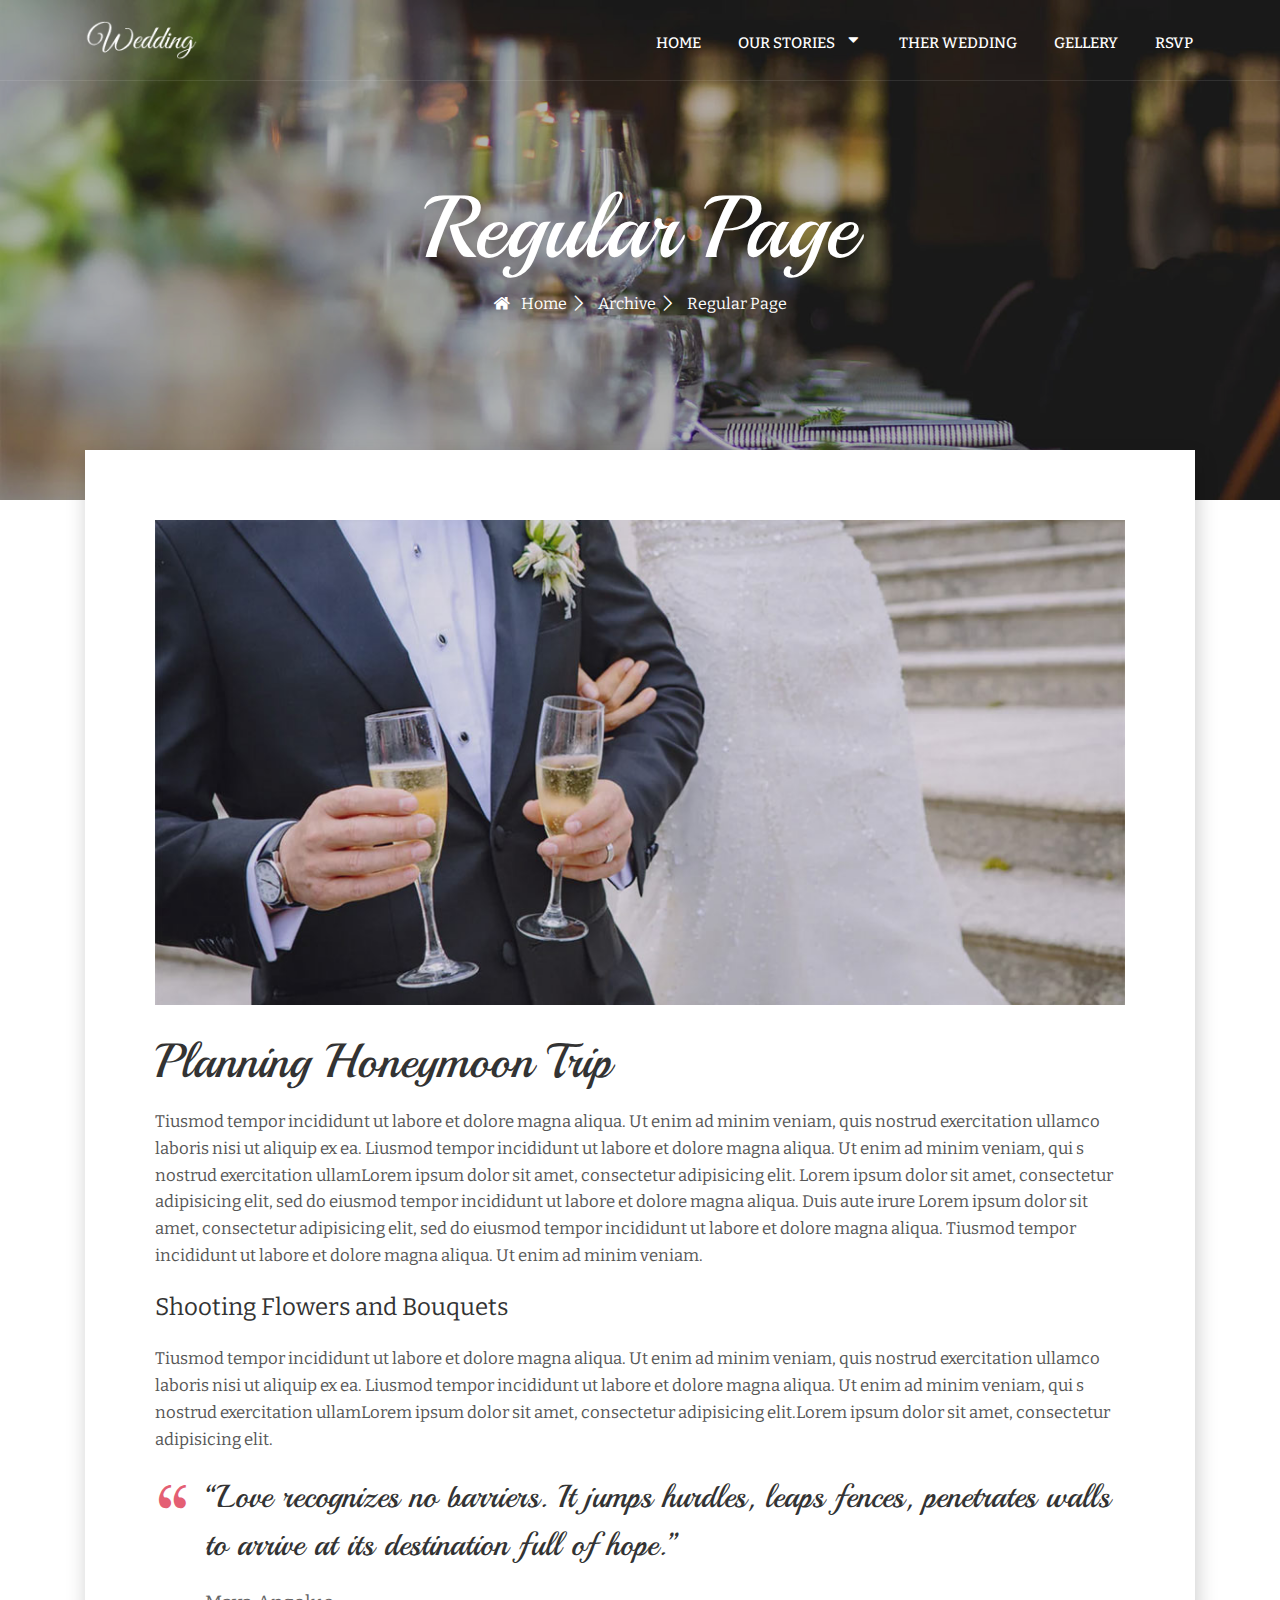
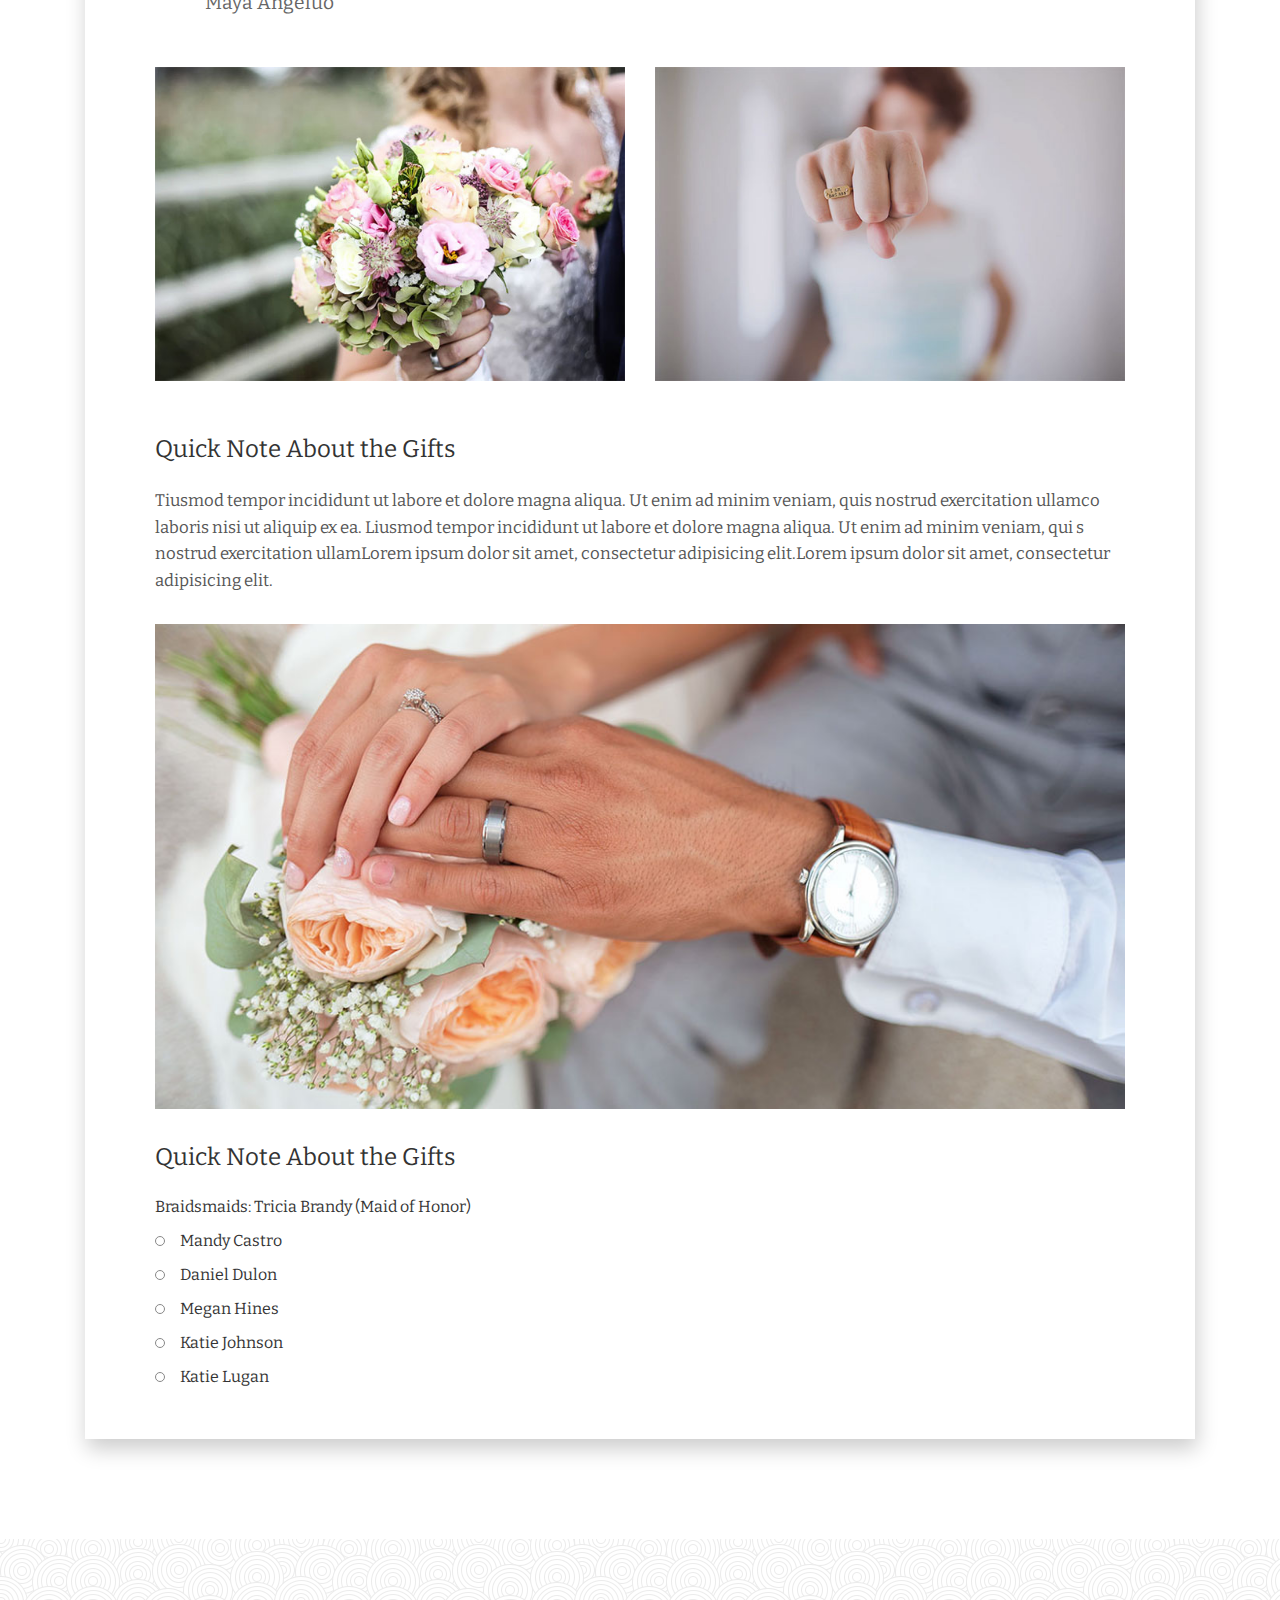
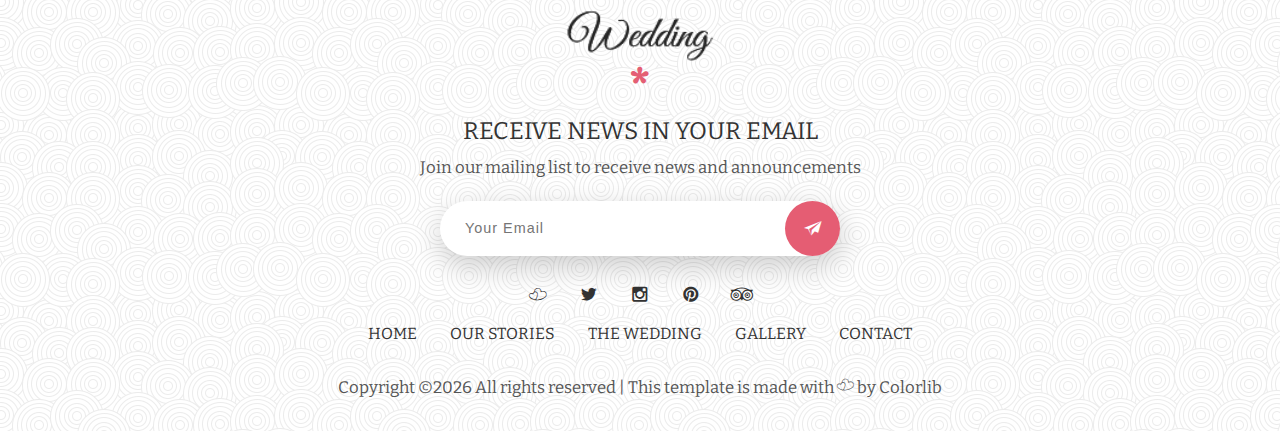
<file: 03-regular-page.html>
<!DOCTYPE HTML>
<html lang="en">
<head>
	<title>TITLE</title>
	<meta http-equiv="X-UA-Compatible" content="IE=edge">
    <meta name="viewport" content="width=device-width, initial-scale=1">
	<meta charset="UTF-8">
	
	
	<!-- Font -->
	
	<link href="https://fonts.googleapis.com/css?family=Playball%7CBitter" rel="stylesheet">
	
	<!-- Stylesheets -->
	
	<link href="common-css/bootstrap.css" rel="stylesheet">
	
	<link href="common-css/font-icon.css" rel="stylesheet">
	
	<link href="03-regular-page/css/styles.css" rel="stylesheet">
	
	<link href="03-regular-page/css/responsive.css" rel="stylesheet">
	
</head>
<body>
	
	<header>
		
		<div class="container">
		
			<a class="logo" href="#"><img src="images/logo-white.png" alt="Logo"></a>
			
			<div class="menu-nav-icon" data-nav-menu="#main-menu"><i class="icon icon-bars"></i></div>
			
			<ul class="main-menu visible-on-click" id="main-menu">
				<li><a href="index.html">HOME</a></li>
				<li class="drop-down"><a href="#!">OUR STORIES<i class="icon icon-caret-down"></i></a>
				
					<ul class="drop-down-menu">
						<li><a href="#">FEATURED</a></li>
						<li><a href="#">ABOUT</a></li>
						<li class="drop-down"><a href="#!">CATEGORIES<i class="icon icon-caret-right"></i></a>
							<ul class="drop-down-menu drop-down-inner">
								<li><a href="#">FEATURED</a></li>
								<li><a href="#">ABOUT</a></li>
								<li><a href="#">CATEGORIES</a></li>
							</ul>
						</li>
					</ul>
					
				</li>
				
				<li><a href="03-regular-page.html">THER WEDDING</a></li>
				<li><a href="#">GELLERY</a></li>
				<li><a href="02-rsvp.html">RSVP</a></li>
			</ul><!-- main-menu -->
			
		</div><!-- container -->
	</header>
	
	
	<div class="main-slider">
		<div class="display-table center-text">
			<div class="display-table-cell">
				<div class="slider-content">
					
					<h1 class="title">Regular Page</h1>
					<a href="01-homepage.html"><i class="icon icon-home"></i>Home</a>
					<a href="01-homepage.html"><i class="icon icon-right-open-big"></i>Archive</a>
					<a href="#"><i class="icon icon-right-open-big"></i>Regular Page</a>
					
				</div><!-- slider-content-->
			</div><!--display-table-cell-->
		</div><!-- display-table-->
	</div><!-- main-slider -->
	
	
	<section class="regular-area">
		<div class="container">
			<div class="row">
				<div class="col-sm-12">
					
					<div class="content">
					
						<div class="img-wrapper"><img src="images/regular-content-1-1000x650.jpg" alt="Content Image"></div>
						
						<h2 class="margin-top-btm">Planning Honeymoon Trip</h2>
						<p class="margin-top-btm">Tiusmod tempor incididunt ut labore et dolore magna aliqua. Ut enim ad minim veniam, 
						quis nostrud exercitation ullamco laboris nisi ut aliquip ex ea. Liusmod tempor 
						incididunt ut labore et dolore magna aliqua. Ut enim ad minim veniam, qui s nostrud 
						exercitation ullamLorem ipsum dolor sit amet, consectetur adipisicing elit. Lorem 
						ipsum dolor sit amet, consectetur adipisicing elit, sed do eiusmod tempor incididunt 
						ut labore et dolore magna aliqua. Duis aute irure Lorem ipsum dolor sit amet, 
						consectetur adipisicing elit, sed do eiusmod tempor incididunt ut
						labore et dolore magna aliqua. Tiusmod tempor incididunt ut labore et dolore magna 
						aliqua. Ut enim ad minim veniam.</p>
						
						<h4 class="margin-top-btm">Shooting Flowers and Bouquets</h4>
						
						<p class="margin-top-btm">Tiusmod tempor incididunt ut labore et dolore magna aliqua. Ut enim ad minim veniam, 
						quis nostrud exercitation ullamco laboris nisi ut aliquip ex ea. Liusmod tempor incididunt 
						ut labore et dolore magna aliqua. Ut enim ad minim veniam, qui s nostrud exercitation 
						ullamLorem ipsum dolor sit amet, consectetur adipisicing elit.Lorem ipsum dolor sit amet,
						consectetur adipisicing elit.</p>
						
						<div class="quoto-area margin-top-btm">
							<h3 class="quoto"><i class="icon icon-quote"></i>
							“Love recognizes no barriers. It jumps hurdles, leaps fences, penetrates walls to 
							arrive at its destination full of hope.”</h3>
							<h5 class="name">Maya Angeluo</h5>
						</div>
						
						<div class="row">
							<div class="col-sm-6">
								<div class="img-wrapper"><img src="images/regular-content-2-600x400.jpg" alt="Content Image"></div>
							</div><!-- col-sm-6 -->
							<div class="col-sm-6">
								<div class="img-wrapper"><img src="images/regular-content-3-600x400.jpg" alt="Content Image"></div>
							</div><!-- col-sm-6 -->
						</div><!-- row -->
						
						<h4 class="margin-top-btm">Quick Note About the Gifts</h4>
						
						<p class="desc">Tiusmod tempor incididunt ut labore et dolore magna aliqua. Ut enim ad minim veniam, 
						quis nostrud exercitation ullamco laboris nisi ut aliquip ex ea. Liusmod tempor incididunt 
						ut labore et dolore magna aliqua. Ut enim ad minim veniam, qui s nostrud exercitation 
						ullamLorem ipsum dolor sit amet, consectetur adipisicing elit.Lorem ipsum dolor sit amet,
						consectetur adipisicing elit.</p>
						
						<div class="img-wrapper"><img src="images/regular-content-4-1000x650.jpg" alt="Content Image"></div>
						
						<h4 class="margin-top-btm">Quick Note About the Gifts</h4>
						
						<ul class="braidmaids-name">
							<li>Braidsmaids: Tricia Brandy (Maid of Honor)</li>
							<li>Mandy Castro</li>
							<li>Daniel Dulon</li>
							<li>Megan Hines</li>
							<li>Katie Johnson</li>
							<li>Katie Lugan</li>
						</ul>
					</div><!-- content -->
					
				</div><!-- col-sm-12 -->
			</div><!-- row -->
		</div><!-- container -->
	</section><!-- section -->
	
	
	<footer>
		<div class="container center-text">
			
			<div class="logo-wrapper">
				<a class="logo" href="#"><img src="images/logo-black.png" alt="Logo Image"></a>
				<i class="icon icon-star"></i>
			</div>
			
			<div class="newsletter">
				<h4 class="title">RECEIVE NEWS IN YOUR EMAIL</h4>
				<p>Join our mailing list to receive news and announcements</p>
				<div class="email-area">
					<form>
						<input class="email-input" type="text" placeholder="Your Email">
						<button class="submit-btn" type="submit"><i class="icon icon-email-plane"></i></button>
					</form>
				</div><!-- email-area -->
			</div><!-- newsletter -->
			
			
			<ul class="social-icons">
				<li><a href="#"><i class="icon icon-heart"></i></a></li>
				<li><a href="#"><i class="icon icon-twitter"></i></a></li>
				<li><a href="#"><i class="icon icon-instagram"></i></a></li>
				<li><a href="#"><i class="icon icon-pinterest"></i></a></li>
				<li><a href="#"><i class="icon icon-tripadvisor"></i></a></li>
			</ul>

			<ul class="footer-links">
				<li><a href="#">HOME</a></li>
				<li><a href="#">OUR STORIES</a></li>
				<li><a href="#">THE WEDDING</a></li>
				<li><a href="#">GALLERY</a></li>
				<li><a href="#">CONTACT</a></li>
			</ul>
			
			<p class="copyright"><!-- Link back to Colorlib can't be removed. Template is licensed under CC BY 3.0. -->
Copyright &copy;<script>document.write(new Date().getFullYear());</script> All rights reserved | This template is made with <i class="icon-heart" aria-hidden="true"></i> by <a href="https://colorlib.com" target="_blank">Colorlib</a>
<!-- Link back to Colorlib can't be removed. Template is licensed under CC BY 3.0. --></p>
			
		</div><!-- container -->
	</footer>
	
	
	<!-- SCIPTS -->
	
	<script src="common-js/jquery-3.1.1.min.js"></script>
	
	<script src="common-js/tether.min.js"></script>
	
	<script src="common-js/bootstrap.js"></script>
	
	<script src="common-js/scripts.js"></script>
	
</body>
</html>
</file>
<file: common-css/font-icon.css>
@charset "UTF-8";

@font-face {
  font-family: "untitled-font-1";
  src:url("../fonts/webzed-font-1.eot");
  src:url("../fonts/webzed-font-1.eot?#iefix") format("embedded-opentype"),
    url("../fonts/webzed-font-1.woff") format("woff"),
    url("../fonts/webzed-font-1.ttf") format("truetype"),
    url("../fonts/webzed-font-1.svg#untitled-font-1") format("svg");
  font-weight: normal;
  font-style: normal;

}

[data-icon]:before {
  font-family: "untitled-font-1" !important;
  content: attr(data-icon);
  font-style: normal !important;
  font-weight: normal !important;
  font-variant: normal !important;
  text-transform: none !important;
  speak: none;
  line-height: 1;
  -webkit-font-smoothing: antialiased;
  -moz-osx-font-smoothing: grayscale;
}

[class^="icon-"]:before,
[class*=" icon-"]:before {
  font-family: "untitled-font-1" !important;
  font-style: normal !important;
  font-weight: normal !important;
  font-variant: normal !important;
  text-transform: none !important;
  speak: none;
  line-height: 1;
  -webkit-font-smoothing: antialiased;
  -moz-osx-font-smoothing: grayscale;
}

.icon-home:before {
  content: "\61";
}
.icon-email-plane:before {
  content: "\63";
}
.icon-cake:before {
  content: "\62";
}
.icon-camera:before {
  content: "\64";
}
.icon-ciurclke:before {
  content: "\65";
}
.icon-star:before {
  content: "\66";
}
.icon-heart:before {
  content: "\67";
}
.icon-tie:before {
  content: "\68";
}
.icon-wine-glass:before {
  content: "\69";
}
.icon-facebook:before {
  content: "\6a";
}
.icon-twitter:before {
  content: "\6b";
}
.icon-instagram:before {
  content: "\6c";
}
.icon-tripadvisor:before {
  content: "\6d";
}
.icon-pinterest:before {
  content: "\6e";
}
.icon-caret-down:before {
  content: "\6f";
}
.icon-caret-right:before {
  content: "\70";
}
.icon-bars:before {
  content: "\71";
}
.icon-quote:before {
  content: "\72";
}
.icon-right-open-big:before {
  content: "\73";
}
.icon-left-open-big:before {
  content: "\74";
}
</file>
<file: ch/01-homepage/css/styles.css>
/*
====================================================

* 	[Master Stylesheet]
	
	Theme Name :  
	Version    :  
	Author     :  
	Author URI :  

====================================================

	TOC
	
	1. PRIMARY STYLES
	2. COMMONS FOR PAGE DESIGN
		JQUERY LIGHT BOX
	3. MENU
		MIDDLE AREA
		BOTTOM AREA
		DROPDOWN MENU STYLING
		DROPDOWN SUBMENU
		DROPDOWN HOVER 
	4. SLIDER
	5. STORY AREA
	6. REMAINING TIME
	7. WEDDING DETAILS AREA
	8. HONEYMOON AREA
	9. WEDDING CEREMONY
	10. CONTACT AREA
	11. VIEW GALLERY
	12. FOOTER

====================================================

/* ---------------------------------
1. PRIMARY STYLES
--------------------------------- */

html{ font-size: 100%; height: 100%; overflow-x: hidden;margin: 0px;  padding: 0px; touch-action: manipulation; }


body{ font-size: 16px; font-family: 'Bitter', serif; width: 100%; height: 100%; margin: 0; font-weight: 400;
	-webkit-font-smoothing: antialiased; -moz-osx-font-smoothing: grayscale; word-wrap: break-word; 
	color: #333; }

h1, h2, h3, h4, h5, h6, p, a, ul, span, li, img, inpot, button{ margin: 0; padding: 0; }

h1,h2,h3,h4,h5,h6{ line-height: 1.5; font-weight: inherit; }

h1,h2,h3{ font-family: 'Playball', cursive; }

p{ line-height: 1.6; font-size: 1.05em; font-weight: 400; color: #555; }

h1{ font-size: 5em; line-height: 1; }
h2{ font-size: 3.5em; line-height: 1.1; }
h3{ font-size: 2.5em; }
h4{ font-size: 1.5em; }
h5{ font-size: 1.2em; }
h6{ font-size: .9em; letter-spacing: 1px; }

a, button{ display: inline-block; text-decoration: none; color: inherit; transition: all .3s; line-height: 1; }

a:focus, a:active, a:hover,
button:focus, button:active, button:hover,
a b.light-color:hover{ text-decoration: none; color: #E45F74; }

b{ font-weight: 500; }

img{ width: 100%; }

li{ list-style: none; display: inline-block; }

span{ display: inline-block; }

button{ outline: 0; border: 0; background: none; cursor: pointer; }

b.light-color{ color: #444; }

.icon{ font-size: 1.1em; display: inline-block; line-height: inherit; }

[class^="icon-"]:before, [class*=" icon-"]:before{ line-height: inherit; }



/* ---------------------------------
2. COMMONS FOR PAGE DESIGN
--------------------------------- */

.btn{ padding: 15px 30px; border-radius: 1px; letter-spacing: 2px; 
	border: 1px solid #E45F74; background: #E45F74; color: #fff; }

.btn:hover{ color: #E45F74; background: none; }

.btn-2{ font-size: .9em; padding: 15px 30px; border-radius: 1px; letter-spacing: 2px; 
	border: 1px solid #E45F74; }

.btn-2:hover{ background: #E45F74; color: #fff; }

.border-btn{ font-size: .9em; padding-bottom: 5px; background: none; color: inherit; border: 0; 
	position: relative; overflow: hidden; }

.border-btn:after{ content:''; position: absolute; bottom: 0; left: 0; right: 0; height: 2px; 
	transition: all .3s; background: #E45F74; }

.border-btn:before{ content:''; position: absolute; bottom: 0; left: 0; right: 0; height: 2px; 
	transform: translateX(-130%); transition: all .3s; background: #E45F74; }
	
.border-btn:hover:after{ transform: translateX(130%); }

.border-btn:hover:before{ transform: translateX(0%); }


.section{ padding: 100px 0 70px; }

.section .heading{ padding-bottom: 40px; }

.section .heading .icon{ font-size: 18px; margin-top: 20px; color: #E45F74; }

.section .heading .icon.color-white{ color: #fff; }

.section .heading .heading-bottom{ margin-top: 20px; display: inline-block; width: 160px; height: 20px; 
	line-height: 20px; position: relative; }

.section .heading .heading-bottom .icon{ position: absolute; left: 50%; top: 50%; margin: -9px 0 0 -9px; }
	
.section .heading .heading-bottom:after{ content:''; position: absolute; left: 0; top: 50%; margin-top: -.5px;
	height: 1px; width: 60px; background: #aaa; }

.section .heading .heading-bottom:before{ content:''; position: absolute; right: 0; top: 50%; margin-top: -.5px;
	height: 1px; width: 60px; background: #aaa; }
	
.section .margin-bottom{ margin-bottom: 30px; }



.center-text{ text-align: center; } 

.color-white{ color: #fff; }

.display-table{ display: table; height: 100%; width: 100%; }

.display-table-cell{ display: table-cell; vertical-align: middle; }



::-webkit-input-placeholder { font-size: .9em; letter-spacing: 1px; }

::-moz-placeholder { font-size: .9em; letter-spacing: 1px; }

:-ms-input-placeholder { font-size: .9em; letter-spacing: 1px; }

:-moz-placeholder { font-size: .9em; letter-spacing: 1px; }



/* JQUERY LIGHT BOX */

#flavorOverlay { position: fixed; top: 0; bottom: 0; left: 0; right: 0; display: none; 
	background: rgba(0, 0, 0, 0.8); }

#flavorLightbox { display: none; }

#flavorLightbox > img { max-width: 90%; max-height: 90%; position: fixed; top: 50px; left: 50%;
  transform: translateX(-50%); z-index: 9999; }

#flavorLightboxClose { font-size: 32px; cursor: pointer; position: fixed; top: 30px; right: 30px;
  z-index: 666; color: #fff; }

.thumbnails { display: flex; flex-flow: row wrap; justify-content: center; z-index: 600;
  position: relative; cursor: pointer; position: absolute; bottom: 50px; width: 90%; }

.thumbnails img { height: 50px; margin: 1px; transition: .3s; }

.thumbnails img:hover { border: 2px solid #fff; }



/* ---------------------------------
3. MENU
--------------------------------- */

header{ position: absolute; left: 0; right: 0; top: 20px; z-index: 1000; font-size: .95em; 
	border-bottom: 1px solid rgba(255,255,255, .2); color: #fff; }

	
/* MIDDLE AREA */

header .logo{ margin: 5px 0 20px; height: 40px; }

header .logo img{ height: 100%; width: auto; }


/* BOTTOM AREA */

header .main-menu{ font-weight: 500; float: right; margin: 0px -15px; }

header .main-menu > li > a{ height: 50px; line-height: 46px; padding: 0 15px; border: 2px solid transparent; 
	border-radius: 2px; background: transparent; }

header .visible.main-menu{ display: block; }


/* DROPDOWN MENU STYLING */

header .main-menu li.drop-down{ position: relative; text-align: left; }

header .main-menu li.drop-down > ul.drop-down-menu{ display: none; position: absolute; top: 50px; left: 0; 
	min-width: 200px; box-shadow: 0px 3px 10px rgba(0,0,0,.3); background: #333; }

header .main-menu li.drop-down > ul.drop-down-menu li{ display: block; border-top: 1px solid #444; }

header .main-menu li.drop-down > ul.drop-down-menu li > a{ display: block; padding: 15px 20px; }

header .main-menu li.drop-down > ul.drop-down-inner li:first-child{ border-top: 0; }

header .main-menu li i{margin-left: 10px; }


/* DROPDOWN SUBMENU */

header .main-menu li.drop-down > ul.drop-down-inner{ top: 0; left: auto; left: 100%; }


/* DROPDOWN HOVER */

header .main-menu > li > a:hover,
header .main-menu li a.mouseover{ border-color: #E45F74; }

header .main-menu li.drop-down a.mouseover + ul.drop-down-menu{ display: block; 
	animation: full-opacity-anim .2s forwards; }


@keyframes full-opacity-anim{
	0%{ opacity: 0; }
	100%{ opacity: 1; }
}

/* NAV ICON */

.menu-nav-icon{ display: none; height: 60px; width: 50px; text-align: center; line-height: 60px; cursor: pointer; 
	font-size: 1.8em; }

	
	
/* ---------------------------------
4. SLIDER
--------------------------------- */

.main-slider{ height: 100vh; position: relative; z-index: 1; 
	background-image: url(../../../images/slider-1-1600x900.jpg); background-size: cover; color: #fff; } 

.main-slider:after{ content:''; position: absolute; top: 0; bottom: 0; left: 0; right: 0; 
	z-index: -1; background: rgba(0,0,0,.3); }

.slider-content .date{ margin: 10px 0 0; }

.slider-content i{ line-height: 1; }

.slider-content i.small-icon{ font-size: 2.5em; }

.slider-content .title i{ transform: translateY(10px); font-size: .8em; color: #E45F74; }


/* ---------------------------------
5. STORY AREA
--------------------------------- */

.story-area{ position: relative; z-index: 1; }

.story-area:after{ content: ''; position: absolute; top: 0; bottom: 0; left: 0; right: 0; z-index: -1;
	opacity: .8; background: url(../../../images/Background_Circle.png); }


/* ---------------------------------
6. REMAINING TIME
--------------------------------- */

.counter-area{ position: relative; z-index: 1; 
	background-image: url(../../../images/counter-1-1600x600.jpg); background-size: cover; color: #fff; }

.counter-area:after{ content:''; position: absolute; top: 0; bottom: 0; left: 0; right: 0; 
	z-index: -1; background: rgba(0,0,0,.3); }
	
.remaining-time .time-sec{ position: relative; display: inline-block; margin: 0 20px; margin-bottom: 30px; 
	height: 120px; width: 120px; padding-top: 25px; border-radius: 100px; border: 1px solid #fff; }

.remaining-time .time-sec .title{ font-size: 3em; line-height: 1; display: block; }



/* ---------------------------------
7. WEDDING DETAILS AREA
--------------------------------- */

.wedding-details{ overflow: hidden; position: relative; }

.wedding-details:after{ content:''; position: absolute; top: 0; bottom: 0; left: 50%; margin-left: -.5px;
	width: 1px; background: #ccc; }

.w-detail{ width: 50%; padding: 0 50px; margin-bottom: 30px; position: relative; clear: both; margin-top: -40px; }

.w-detail:first-child{ margin-top: 0; }

.w-detail:last-child{ margin-bottom: 0; }

.w-detail:after{ content:''; position: absolute; top: 0; height: 18px; width: 18px; border-radius: 20px;
	z-index: 1; border: 1px solid #aaa; background: #fff; }

.w-detail.right{ text-align: left;  float: right; }

.w-detail.right:after{ left: 0; margin-left: -9px; }
	
.w-detail.left{ text-align: right;  float: left; }

.w-detail.left:after{ right: 0; margin-right: -9px; }
	
.w-detail .title{ margin: 10px 0; }

.w-detail .icon{ font-size: 3.5em; line-height: 1; color: #E45F74; }

/* ---------------------------------
8. HONEYMOON AREA
--------------------------------- */

.honeymoon-area{ position: relative; z-index: 1; }

.honeymoon-area:after{ content: ''; position: absolute; top: 0; bottom: 0; left: 0; right: 0; z-index: -1;
	opacity: .8; background: url(../../../images/Background_Circle.png); }

/* ---------------------------------
9. WEDDING CEREMONY
--------------------------------- */

.ceremony-area{ position: relative; z-index: 1; 
	background-image: url(../../../images/counter-1-1600x600.jpg); background-size: cover; color: #fff; }

.ceremony-area:after{ content:''; position: absolute; top: 0; bottom: 0; left: 0; right: 0; 
	z-index: -1; background: rgba(0,0,0,.3); }
	
.ceremony .desc{ margin-bottom: 15px; color: #fff;  }


/* ---------------------------------
10. CONTACT AREA
--------------------------------- */

.contact-area{ position: relative; overflow: hidden; box-shadow: 1px 10px 40px rgba(0,0,0,.4); }

.contact-area .phone{ margin: 10px 0; font-size: 0.6em; color: #E45F74; }


/* ---------------------------------
11. VIEW GALLERY
--------------------------------- */

.galery-area .gallery-btn{ margin-top: 30px; }



/* ---------------------------------
12. FOOTER
--------------------------------- */

footer{ position: relative; z-index: 1; padding-top: 70px; }

footer:after{ content: ''; position: absolute; top: 0; bottom: 0; left: 0; right: 0; z-index: -1;
	opacity: .8; background: url(../../../images/Background_Circle.png); }
	
footer ul > li > a{ padding: 10px 15px; }


footer .logo-wrapper .icon{ color: #E45F74; }

footer .logo{ display: block; height: 50px; }

footer .logo img{ height: 100%; width: auto; }

footer .newsletter{ margin: 20px 0; }

footer .newsletter .title{ margin: 5px 0; }

footer .newsletter .email-area{ position: relative; width: 400px; height: 55px; margin: 20px auto; }

footer .email-area .email-input{ position: absolute; top: 0; bottom: 0; left: 0; width: 100%; border: 0; outline: 0; 
	border-radius: 100px; padding: 0 70px 0 25px; transition: all .2s; box-shadow: 1px 10px 30px rgba(0,0,0,.2); }

footer .email-area .email-input:focus{ box-shadow: 1px 15px 30px rgba(0,0,0,.3); }

footer .email-area .submit-btn{ position: absolute; right: 0; height: 55px; width: 55px; line-height: 55px;
	border-radius: 100px; background: #E55D73; color: #fff; }

footer .email-area .submit-btn:hover{ background: #000; color: #E55D73; }


footer .copyright{ padding: 20px 0 30px; }
</file>
<file: ch/01-homepage/css/responsive.css>
/* Screens Resolution : 992px
-------------------------------------------------------------------------- */
@media only screen and (max-width: 1200px) {
	
	
}

/* Screens Resolution : 992px
-------------------------------------------------------------------------- */
@media only screen and (max-width: 992px) {
	
	/* ---------------------------------
	1. PRIMARY STYLES
	--------------------------------- */

	h1{ font-size: 4em; }
	h2{ font-size: 3em; }
	h3{ font-size: 2em; }
	
	/* ---------------------------------
	3. MENU
	--------------------------------- */
	

}


/* Screens Resolution : 767px
-------------------------------------------------------------------------- */
@media only screen and (max-width: 767px) {
	
	/* ---------------------------------
	1. PRIMARY STYLES
	--------------------------------- */

	p{ line-height: 1.4; }

	h1{ font-size: 3em; }
	h2{ font-size: 2.5em; }
	h3{ font-size: 1.8em; }
	h4{ font-size: 1.5em; }
	h5{ font-size: 1.2em; }
	
	/* ---------------------------------
	2. COMMONS FOR PAGE DESIGN
	--------------------------------- */

	.section{ padding: 50px 0 20px; }

	.section .heading{ padding-bottom: 20px; }
	
	.section .heading .heading-bottom{ margin-top: 10px; }
	
	
	/* ---------------------------------
	3. MENU
	--------------------------------- */
	
	header{ top: 0; border-bottom: 1px solid rgba(255,255,255, .1); }
	
	header .logo{ margin: 10px 0; height: 40px; }
	
	
	/* BOTTOM AREA */
	
	header .main-menu{ text-align: left; display: none; float: none; clear: both; max-height: 400px;
		overflow: auto; border-top: 1px solid #ccc; background: #333; }
	
	header .main-menu > li{ display: block; float: none; border-bottom: 1px solid #444; }
	
	header .main-menu > li:last-child{ border-bottom: 0; }
	
	header .main-menu li > a{ display: block; border: 0; line-height: 1; height: auto; padding: 15px; background: none; }
	
	
	/* DROPDOWN  */
	
	header .main-menu li.drop-down > ul.drop-down-menu{ position: static; box-shadow: none; }
	
	header .main-menu li.drop-down > ul.drop-down-inner li:first-child{ border-top: 1px solid #444; }
	
	/* DROPDOWN HOVER */
	
	header .main-menu li.drop-down > ul.drop-down-menu li a{ padding-left: 25px; }
	
	header .main-menu li.drop-down > ul.drop-down-inner li a{ padding-left: 35px; }
	
	
	/* NAV ICON */
	
	.menu-nav-icon{ display: inline-block; float: right; }

	
	
	/* ---------------------------------
	7. WEDDING DETAILS AREA
	--------------------------------- */

	.wedding-details{ margin-left: 15px; overflow: visible; }
	
	.wedding-details:after{ left: 0; margin-left: 0px; }

	.w-detail{ width: 100%; padding: 0 0 0 30px; margin: 0 0 30px; }

	.w-detail.left,
	.w-detail.right{ text-align: left; float: none; }

	.w-detail.right:after,
	.w-detail.left:after{ left: 0; margin-left: -9px; }
	
	
	/* ---------------------------------
	9. CONTACT AREA
	--------------------------------- */
	
	.contact-area .contact-wrapper{ width: 100%; float: none!important; }

	.contact-area .map-area{ height: 400px; width: 100%; position: static; }



	/* ---------------------------------
	10. VIEW GALLERY
	--------------------------------- */

	.galery-area .gallery-btn{ margin-top: 10px; }

	
	/* ---------------------------------
	11. FOOTER
	--------------------------------- */
	
	footer ul > li > a{ padding: 10px 7px; }
	
	footer .newsletter .email-area{ width: 90%; }
	
}

/* Screens Resolution : 479px
-------------------------------------------------------------------------- */
@media only screen and (max-width: 479px) {

	/* ---------------------------------
	1. PRIMARY STYLES
	--------------------------------- */

	body{ font-size: 14px;  }
	



}

/* Screens Resolution : 359px
-------------------------------------------------------------------------- */
@media only screen and (max-width: 359px) {
	
	
}

/* Screens Resolution : 290px
-------------------------------------------------------------------------- */
@media only screen and (max-width: 290px) {
	
	
}
</file>
<file: pt/01-homepage/css/styles.css>
/*
====================================================

* 	[Master Stylesheet]
	
	Theme Name :  
	Version    :  
	Author     :  
	Author URI :  

====================================================

	TOC
	
	1. PRIMARY STYLES
	2. COMMONS FOR PAGE DESIGN
		JQUERY LIGHT BOX
	3. MENU
		MIDDLE AREA
		BOTTOM AREA
		DROPDOWN MENU STYLING
		DROPDOWN SUBMENU
		DROPDOWN HOVER 
	4. SLIDER
	5. STORY AREA
	6. REMAINING TIME
	7. WEDDING DETAILS AREA
	8. HONEYMOON AREA
	9. WEDDING CEREMONY
	10. CONTACT AREA
	11. VIEW GALLERY
	12. FOOTER

====================================================

/* ---------------------------------
1. PRIMARY STYLES
--------------------------------- */

html{ font-size: 100%; height: 100%; overflow-x: hidden;margin: 0px;  padding: 0px; touch-action: manipulation; }


body{ font-size: 16px; font-family: 'Bitter', serif; width: 100%; height: 100%; margin: 0; font-weight: 400;
	-webkit-font-smoothing: antialiased; -moz-osx-font-smoothing: grayscale; word-wrap: break-word; 
	color: #333; }

h1, h2, h3, h4, h5, h6, p, a, ul, span, li, img, inpot, button{ margin: 0; padding: 0; }

h1,h2,h3,h4,h5,h6{ line-height: 1.5; font-weight: inherit; }

h1,h2,h3{ font-family: 'Playball', cursive; }

p{ line-height: 1.6; font-size: 1.05em; font-weight: 400; color: #555; }

h1{ font-size: 5em; line-height: 1; }
h2{ font-size: 3.5em; line-height: 1.1; }
h3{ font-size: 2.5em; }
h4{ font-size: 1.5em; }
h5{ font-size: 1.2em; }
h6{ font-size: .9em; letter-spacing: 1px; }

a, button{ display: inline-block; text-decoration: none; color: inherit; transition: all .3s; line-height: 1; }

a:focus, a:active, a:hover,
button:focus, button:active, button:hover,
a b.light-color:hover{ text-decoration: none; color: #E45F74; }

b{ font-weight: 500; }

img{ width: 100%; }

li{ list-style: none; display: inline-block; }

span{ display: inline-block; }

button{ outline: 0; border: 0; background: none; cursor: pointer; }

b.light-color{ color: #444; }

.icon{ font-size: 1.1em; display: inline-block; line-height: inherit; }

[class^="icon-"]:before, [class*=" icon-"]:before{ line-height: inherit; }



/* ---------------------------------
2. COMMONS FOR PAGE DESIGN
--------------------------------- */

.btn{ padding: 15px 30px; border-radius: 1px; letter-spacing: 2px; 
	border: 1px solid #E45F74; background: #E45F74; color: #fff; }

.btn:hover{ color: #E45F74; background: none; }

.btn-2{ font-size: .9em; padding: 15px 30px; border-radius: 1px; letter-spacing: 2px; 
	border: 1px solid #E45F74; }

.btn-2:hover{ background: #E45F74; color: #fff; }

.border-btn{ font-size: .9em; padding-bottom: 5px; background: none; color: inherit; border: 0; 
	position: relative; overflow: hidden; }

.border-btn:after{ content:''; position: absolute; bottom: 0; left: 0; right: 0; height: 2px; 
	transition: all .3s; background: #E45F74; }

.border-btn:before{ content:''; position: absolute; bottom: 0; left: 0; right: 0; height: 2px; 
	transform: translateX(-130%); transition: all .3s; background: #E45F74; }
	
.border-btn:hover:after{ transform: translateX(130%); }

.border-btn:hover:before{ transform: translateX(0%); }


.section{ padding: 100px 0 70px; }

.section .heading{ padding-bottom: 40px; }

.section .heading .icon{ font-size: 18px; margin-top: 20px; color: #E45F74; }

.section .heading .icon.color-white{ color: #fff; }

.section .heading .heading-bottom{ margin-top: 20px; display: inline-block; width: 160px; height: 20px; 
	line-height: 20px; position: relative; }

.section .heading .heading-bottom .icon{ position: absolute; left: 50%; top: 50%; margin: -9px 0 0 -9px; }
	
.section .heading .heading-bottom:after{ content:''; position: absolute; left: 0; top: 50%; margin-top: -.5px;
	height: 1px; width: 60px; background: #aaa; }

.section .heading .heading-bottom:before{ content:''; position: absolute; right: 0; top: 50%; margin-top: -.5px;
	height: 1px; width: 60px; background: #aaa; }
	
.section .margin-bottom{ margin-bottom: 30px; }



.center-text{ text-align: center; } 

.color-white{ color: #fff; }

.display-table{ display: table; height: 100%; width: 100%; }

.display-table-cell{ display: table-cell; vertical-align: middle; }



::-webkit-input-placeholder { font-size: .9em; letter-spacing: 1px; }

::-moz-placeholder { font-size: .9em; letter-spacing: 1px; }

:-ms-input-placeholder { font-size: .9em; letter-spacing: 1px; }

:-moz-placeholder { font-size: .9em; letter-spacing: 1px; }



/* JQUERY LIGHT BOX */

#flavorOverlay { position: fixed; top: 0; bottom: 0; left: 0; right: 0; display: none; 
	background: rgba(0, 0, 0, 0.8); }

#flavorLightbox { display: none; }

#flavorLightbox > img { max-width: 90%; max-height: 90%; position: fixed; top: 50px; left: 50%;
  transform: translateX(-50%); z-index: 9999; }

#flavorLightboxClose { font-size: 32px; cursor: pointer; position: fixed; top: 30px; right: 30px;
  z-index: 666; color: #fff; }

.thumbnails { display: flex; flex-flow: row wrap; justify-content: center; z-index: 600;
  position: relative; cursor: pointer; position: absolute; bottom: 50px; width: 90%; }

.thumbnails img { height: 50px; margin: 1px; transition: .3s; }

.thumbnails img:hover { border: 2px solid #fff; }



/* ---------------------------------
3. MENU
--------------------------------- */

header{ position: absolute; left: 0; right: 0; top: 20px; z-index: 1000; font-size: .95em; 
	border-bottom: 1px solid rgba(255,255,255, .2); color: #fff; }

	
/* MIDDLE AREA */

header .logo{ margin: 5px 0 20px; height: 40px; }

header .logo img{ height: 100%; width: auto; }


/* BOTTOM AREA */

header .main-menu{ font-weight: 500; float: right; margin: 0px -15px; }

header .main-menu > li > a{ height: 50px; line-height: 46px; padding: 0 15px; border: 2px solid transparent; 
	border-radius: 2px; background: transparent; }

header .visible.main-menu{ display: block; }


/* DROPDOWN MENU STYLING */

header .main-menu li.drop-down{ position: relative; text-align: left; }

header .main-menu li.drop-down > ul.drop-down-menu{ display: none; position: absolute; top: 50px; left: 0; 
	min-width: 200px; box-shadow: 0px 3px 10px rgba(0,0,0,.3); background: #333; }

header .main-menu li.drop-down > ul.drop-down-menu li{ display: block; border-top: 1px solid #444; }

header .main-menu li.drop-down > ul.drop-down-menu li > a{ display: block; padding: 15px 20px; }

header .main-menu li.drop-down > ul.drop-down-inner li:first-child{ border-top: 0; }

header .main-menu li i{margin-left: 10px; }


/* DROPDOWN SUBMENU */

header .main-menu li.drop-down > ul.drop-down-inner{ top: 0; left: auto; left: 100%; }


/* DROPDOWN HOVER */

header .main-menu > li > a:hover,
header .main-menu li a.mouseover{ border-color: #E45F74; }

header .main-menu li.drop-down a.mouseover + ul.drop-down-menu{ display: block; 
	animation: full-opacity-anim .2s forwards; }


@keyframes full-opacity-anim{
	0%{ opacity: 0; }
	100%{ opacity: 1; }
}

/* NAV ICON */

.menu-nav-icon{ display: none; height: 60px; width: 50px; text-align: center; line-height: 60px; cursor: pointer; 
	font-size: 1.8em; }

	
	
/* ---------------------------------
4. SLIDER
--------------------------------- */

.main-slider{ height: 100vh; position: relative; z-index: 1; 
	background-image: url(../../../images/slider-1-1600x900.jpg); background-size: cover; color: #fff; } 

.main-slider:after{ content:''; position: absolute; top: 0; bottom: 0; left: 0; right: 0; 
	z-index: -1; background: rgba(0,0,0,.3); }

.slider-content .date{ margin: 10px 0 0; }

.slider-content i{ line-height: 1; }

.slider-content i.small-icon{ font-size: 2.5em; }

.slider-content .title i{ transform: translateY(10px); font-size: .8em; color: #E45F74; }


/* ---------------------------------
5. STORY AREA
--------------------------------- */

.story-area{ position: relative; z-index: 1; }

.story-area:after{ content: ''; position: absolute; top: 0; bottom: 0; left: 0; right: 0; z-index: -1;
	opacity: .8; background: url(../../../images/Background_Circle.png); }


/* ---------------------------------
6. REMAINING TIME
--------------------------------- */

.counter-area{ position: relative; z-index: 1; 
	background-image: url(../../../images/counter-1-1600x600.jpg); background-size: cover; color: #fff; }

.counter-area:after{ content:''; position: absolute; top: 0; bottom: 0; left: 0; right: 0; 
	z-index: -1; background: rgba(0,0,0,.3); }
	
.remaining-time .time-sec{ position: relative; display: inline-block; margin: 0 20px; margin-bottom: 30px; 
	height: 120px; width: 120px; padding-top: 25px; border-radius: 100px; border: 1px solid #fff; }

.remaining-time .time-sec .title{ font-size: 3em; line-height: 1; display: block; }



/* ---------------------------------
7. WEDDING DETAILS AREA
--------------------------------- */

.wedding-details{ overflow: hidden; position: relative; }

.wedding-details:after{ content:''; position: absolute; top: 0; bottom: 0; left: 50%; margin-left: -.5px;
	width: 1px; background: #ccc; }

.w-detail{ width: 50%; padding: 0 50px; margin-bottom: 30px; position: relative; clear: both; margin-top: -40px; }

.w-detail:first-child{ margin-top: 0; }

.w-detail:last-child{ margin-bottom: 0; }

.w-detail:after{ content:''; position: absolute; top: 0; height: 18px; width: 18px; border-radius: 20px;
	z-index: 1; border: 1px solid #aaa; background: #fff; }

.w-detail.right{ text-align: left;  float: right; }

.w-detail.right:after{ left: 0; margin-left: -9px; }
	
.w-detail.left{ text-align: right;  float: left; }

.w-detail.left:after{ right: 0; margin-right: -9px; }
	
.w-detail .title{ margin: 10px 0; }

.w-detail .icon{ font-size: 3.5em; line-height: 1; color: #E45F74; }

/* ---------------------------------
8. HONEYMOON AREA
--------------------------------- */

.honeymoon-area{ position: relative; z-index: 1; }

.honeymoon-area:after{ content: ''; position: absolute; top: 0; bottom: 0; left: 0; right: 0; z-index: -1;
	opacity: .8; background: url(../../../images/Background_Circle.png); }

/* ---------------------------------
9. WEDDING CEREMONY
--------------------------------- */

.ceremony-area{ position: relative; z-index: 1; 
	background-image: url(../../../images/counter-1-1600x600.jpg); background-size: cover; color: #fff; }

.ceremony-area:after{ content:''; position: absolute; top: 0; bottom: 0; left: 0; right: 0; 
	z-index: -1; background: rgba(0,0,0,.3); }
	
.ceremony .desc{ margin-bottom: 15px; color: #fff;  }


/* ---------------------------------
10. CONTACT AREA
--------------------------------- */

.contact-area{ position: relative; overflow: hidden; box-shadow: 1px 10px 40px rgba(0,0,0,.4); }

.contact-area .phone{ margin: 10px 0; font-size: 0.6em; color: #E45F74; }


/* ---------------------------------
11. VIEW GALLERY
--------------------------------- */

.galery-area .gallery-btn{ margin-top: 30px; }



/* ---------------------------------
12. FOOTER
--------------------------------- */

footer{ position: relative; z-index: 1; padding-top: 70px; }

footer:after{ content: ''; position: absolute; top: 0; bottom: 0; left: 0; right: 0; z-index: -1;
	opacity: .8; background: url(../../../images/Background_Circle.png); }
	
footer ul > li > a{ padding: 10px 15px; }


footer .logo-wrapper .icon{ color: #E45F74; }

footer .logo{ display: block; height: 50px; }

footer .logo img{ height: 100%; width: auto; }

footer .newsletter{ margin: 20px 0; }

footer .newsletter .title{ margin: 5px 0; }

footer .newsletter .email-area{ position: relative; width: 400px; height: 55px; margin: 20px auto; }

footer .email-area .email-input{ position: absolute; top: 0; bottom: 0; left: 0; width: 100%; border: 0; outline: 0; 
	border-radius: 100px; padding: 0 70px 0 25px; transition: all .2s; box-shadow: 1px 10px 30px rgba(0,0,0,.2); }

footer .email-area .email-input:focus{ box-shadow: 1px 15px 30px rgba(0,0,0,.3); }

footer .email-area .submit-btn{ position: absolute; right: 0; height: 55px; width: 55px; line-height: 55px;
	border-radius: 100px; background: #E55D73; color: #fff; }

footer .email-area .submit-btn:hover{ background: #000; color: #E55D73; }


footer .copyright{ padding: 20px 0 30px; }
</file>
<file: pt/01-homepage/css/responsive.css>
/* Screens Resolution : 992px
-------------------------------------------------------------------------- */
@media only screen and (max-width: 1200px) {
	
	
}

/* Screens Resolution : 992px
-------------------------------------------------------------------------- */
@media only screen and (max-width: 992px) {
	
	/* ---------------------------------
	1. PRIMARY STYLES
	--------------------------------- */

	h1{ font-size: 4em; }
	h2{ font-size: 3em; }
	h3{ font-size: 2em; }
	
	/* ---------------------------------
	3. MENU
	--------------------------------- */
	

}


/* Screens Resolution : 767px
-------------------------------------------------------------------------- */
@media only screen and (max-width: 767px) {
	
	/* ---------------------------------
	1. PRIMARY STYLES
	--------------------------------- */

	p{ line-height: 1.4; }

	h1{ font-size: 3em; }
	h2{ font-size: 2.5em; }
	h3{ font-size: 1.8em; }
	h4{ font-size: 1.5em; }
	h5{ font-size: 1.2em; }
	
	/* ---------------------------------
	2. COMMONS FOR PAGE DESIGN
	--------------------------------- */

	.section{ padding: 50px 0 20px; }

	.section .heading{ padding-bottom: 20px; }
	
	.section .heading .heading-bottom{ margin-top: 10px; }
	
	
	/* ---------------------------------
	3. MENU
	--------------------------------- */
	
	header{ top: 0; border-bottom: 1px solid rgba(255,255,255, .1); }
	
	header .logo{ margin: 10px 0; height: 40px; }
	
	
	/* BOTTOM AREA */
	
	header .main-menu{ text-align: left; display: none; float: none; clear: both; max-height: 400px;
		overflow: auto; border-top: 1px solid #ccc; background: #333; }
	
	header .main-menu > li{ display: block; float: none; border-bottom: 1px solid #444; }
	
	header .main-menu > li:last-child{ border-bottom: 0; }
	
	header .main-menu li > a{ display: block; border: 0; line-height: 1; height: auto; padding: 15px; background: none; }
	
	
	/* DROPDOWN  */
	
	header .main-menu li.drop-down > ul.drop-down-menu{ position: static; box-shadow: none; }
	
	header .main-menu li.drop-down > ul.drop-down-inner li:first-child{ border-top: 1px solid #444; }
	
	/* DROPDOWN HOVER */
	
	header .main-menu li.drop-down > ul.drop-down-menu li a{ padding-left: 25px; }
	
	header .main-menu li.drop-down > ul.drop-down-inner li a{ padding-left: 35px; }
	
	
	/* NAV ICON */
	
	.menu-nav-icon{ display: inline-block; float: right; }

	
	
	/* ---------------------------------
	7. WEDDING DETAILS AREA
	--------------------------------- */

	.wedding-details{ margin-left: 15px; overflow: visible; }
	
	.wedding-details:after{ left: 0; margin-left: 0px; }

	.w-detail{ width: 100%; padding: 0 0 0 30px; margin: 0 0 30px; }

	.w-detail.left,
	.w-detail.right{ text-align: left; float: none; }

	.w-detail.right:after,
	.w-detail.left:after{ left: 0; margin-left: -9px; }
	
	
	/* ---------------------------------
	9. CONTACT AREA
	--------------------------------- */
	
	.contact-area .contact-wrapper{ width: 100%; float: none!important; }

	.contact-area .map-area{ height: 400px; width: 100%; position: static; }



	/* ---------------------------------
	10. VIEW GALLERY
	--------------------------------- */

	.galery-area .gallery-btn{ margin-top: 10px; }

	
	/* ---------------------------------
	11. FOOTER
	--------------------------------- */
	
	footer ul > li > a{ padding: 10px 7px; }
	
	footer .newsletter .email-area{ width: 90%; }
	
}

/* Screens Resolution : 479px
-------------------------------------------------------------------------- */
@media only screen and (max-width: 479px) {

	/* ---------------------------------
	1. PRIMARY STYLES
	--------------------------------- */

	body{ font-size: 14px;  }
	



}

/* Screens Resolution : 359px
-------------------------------------------------------------------------- */
@media only screen and (max-width: 359px) {
	
	
}

/* Screens Resolution : 290px
-------------------------------------------------------------------------- */
@media only screen and (max-width: 290px) {
	
	
}
</file>
<file: 03-regular-page/css/styles.css>
/*
====================================================

* 	[Master Stylesheet]
	
	Theme Name :  
	Version    :  
	Author     :  
	Author URI :  

====================================================

	TOC
	
	1. PRIMARY STYLES
	2. COMMONS FOR PAGE DESIGN
		JQUERY LIGHT BOX
	3. MENU
		MIDDLE AREA
		BOTTOM AREA
		DROPDOWN MENU STYLING
		DROPDOWN SUBMENU
		DROPDOWN HOVER 
	4. SLIDER
	5. CONTACT AREA
	6. FOOTER

====================================================

/* ---------------------------------
1. PRIMARY STYLES
--------------------------------- */

html{ font-size: 100%; height: 100%; overflow-x: hidden;margin: 0px;  padding: 0px; touch-action: manipulation; }


body{ font-size: 16px; font-family: 'Bitter', serif; width: 100%; height: 100%; margin: 0; font-weight: 400;
	-webkit-font-smoothing: antialiased; -moz-osx-font-smoothing: grayscale; word-wrap: break-word; 
	color: #333; }

h1, h2, h3, h4, h5, h6, p, a, ul, span, li, img, inpot, button{ margin: 0; padding: 0; }

h1,h2,h3,h4,h5,h6{ line-height: 1.5; font-weight: inherit; }

h1,h2,h3{ font-family: 'Playball', cursive; }

p{ line-height: 1.6; font-size: 1.05em; font-weight: 400; color: #555; }

h1{ font-size: 5.5em; line-height: 1; }
h2{ font-size: 3em; line-height: 1.1; }
h3{ font-size: 2.5em; }
h4{ font-size: 1.5em; }
h5{ font-size: 1.2em; }
h6{ font-size: .9em; letter-spacing: 1px; }

a, button{ display: inline-block; text-decoration: none; color: inherit; transition: all .3s; line-height: 1; }

a:focus, a:active, a:hover,
button:focus, button:active, button:hover,
a b.light-color:hover{ text-decoration: none; color: #E45F74; }

b{ font-weight: 500; }

img{ width: 100%; }

li{ list-style: none; display: inline-block; }

span{ display: inline-block; }

button{ outline: 0; border: 0; background: none; cursor: pointer; }

b.light-color{ color: #444; }

.icon{ font-size: 1.1em; display: inline-block; line-height: inherit; }

[class^="icon-"]:before, [class*=" icon-"]:before{ line-height: inherit; }


/* ---------------------------------
2. COMMONS FOR PAGE DESIGN
--------------------------------- */

.btn{ padding: 15px 30px; border-radius: 1px; letter-spacing: 2px; border: 1px solid #E45F74; 
	background: #E45F74; color: #fff; }

.btn:hover{ color: #E45F74; background: none; }

.btn-2{ font-size: .9em; padding: 15px 30px; border-radius: 1px; letter-spacing: 2px; border: 1px solid #E45F74; }

.btn-2:hover{ background: #E45F74; color: #fff; }

.border-btn{ font-size: .9em; padding-bottom: 5px; background: none; color: inherit; border: 0; position: relative; overflow: hidden; }

.border-btn:after{ content:''; position: absolute; bottom: 0; left: 0; right: 0; height: 2px; transition: all .3s; background: #E45F74; }

.border-btn:before{ content:''; position: absolute; bottom: 0; left: 0; right: 0; height: 2px; transform: translateX(-130%); 
	transition: all .3s; background: #E45F74; }
	
.border-btn:hover:after{ transform: translateX(130%); }

.border-btn:hover:before{ transform: translateX(0%); }


.section{ padding: 100px 0 70px; }

.section .heading{ padding-bottom: 30px; }

.section .heading .icon{ font-size: 18px; margin-top: 20px; color: #E45F74; }

.section .heading .icon.color-white{ color: #fff; }

.section .heading .heading-bottom{ margin-top: 20px; display: inline-block; width: 160px; height: 20px; 
	line-height: 20px; position: relative; }

.section .heading .heading-bottom .icon{ position: absolute; left: 50%; top: 50%; margin: -9px 0 0 -9px; }
	
.section .heading .heading-bottom:after{ content:''; position: absolute; left: 0; top: 50%; margin-top: -.5px;
	height: 1px; width: 60px; background: #aaa; }

.section .heading .heading-bottom:before{ content:''; position: absolute; right: 0; top: 50%; margin-top: -.5px;
	height: 1px; width: 60px; background: #aaa; }
	
.section .margin-bottom{ margin-bottom: 30px; }



.center-text{ text-align: center; } 

.color-white{ color: #fff; }

.display-table{ display: table; height: 100%; width: 100%; }

.display-table-cell{ display: table-cell; vertical-align: middle; }



::-webkit-input-placeholder { font-size: .9em; letter-spacing: 1px; }

::-moz-placeholder { font-size: .9em; letter-spacing: 1px; }

:-ms-input-placeholder { font-size: .9em; letter-spacing: 1px; }

:-moz-placeholder { font-size: .9em; letter-spacing: 1px; }



/* JQUERY LIGHT BOX */

#flavorOverlay { position: fixed; top: 0; bottom: 0; left: 0; right: 0; display: none; 
	background: rgba(0, 0, 0, 0.8); }

#flavorLightbox { display: none; }

#flavorLightbox > img { max-width: 90%; max-height: 90%; position: fixed; top: 50px; left: 50%;
  transform: translateX(-50%); z-index: 9999; }

#flavorLightboxClose { font-size: 32px; cursor: pointer; position: fixed; top: 30px; right: 30px;
  z-index: 666; color: #fff; }

.thumbnails { display: flex; flex-flow: row wrap; justify-content: center; z-index: 600;
  position: relative; cursor: pointer; position: absolute; bottom: 50px; width: 90%; }

.thumbnails img { height: 50px; margin: 1px; transition: .3s; }

.thumbnails img:hover { border: 2px solid #fff; }



/* ---------------------------------
3. MENU
--------------------------------- */

header{ position: absolute; left: 0; right: 0; top: 15px; z-index: 1000; font-size: .95em; 
	border-bottom: 1px solid rgba(255,255,255, .1); color: #fff; }

	
/* MIDDLE AREA */

header .logo{ margin: 5px 0 20px; height: 40px; }

header .logo img{ height: 100%; width: auto; }


/* BOTTOM AREA */

header .main-menu{ font-weight: 500; float: right; margin: 0px -15px; }

header .main-menu > li > a{ height: 50px; line-height: 46px; padding: 0 15px; border: 2px solid transparent; 
	border-radius: 2px; background: transparent; }

header .visible.main-menu{ display: block; }


/* DROPDOWN MENU STYLING */

header .main-menu li.drop-down{ position: relative; text-align: left; }

header .main-menu li.drop-down > ul.drop-down-menu{ display: none; position: absolute; top: 50px; left: 0; 
	min-width: 200px; box-shadow: 0px 3px 10px rgba(0,0,0,.3); background: #333; }

header .main-menu li.drop-down > ul.drop-down-menu li{ display: block; border-top: 1px solid #444; }

header .main-menu li.drop-down > ul.drop-down-menu li > a{ display: block; padding: 15px 20px; }

header .main-menu li.drop-down > ul.drop-down-inner li:first-child{ border-top: 0; }

header .main-menu li i{margin-left: 10px; }


/* DROPDOWN SUBMENU */

header .main-menu li.drop-down > ul.drop-down-inner{ top: 0; left: auto; left: 100%; }


/* DROPDOWN HOVER */

header .main-menu > li > a:hover{ border-color: #E45F74; }

header .main-menu li a.mouseover{ border-color: #E45F74; }

header .main-menu li.drop-down a.mouseover + ul.drop-down-menu{ display: block; 
	animation: full-opacity-anim .2s forwards; }


@keyframes full-opacity-anim{
	0%{ opacity: 0; }
	100%{ opacity: 1; }
}

/* NAV ICON */

.menu-nav-icon{ display: none; height: 60px; width: 50px; text-align: center; line-height: 60px; cursor: pointer; 
	font-size: 1.8em; }

	
	
/* ---------------------------------
4. SLIDER
--------------------------------- */

.main-slider{ height: 500px; position: relative; z-index: 1; 
	background-image: url(../../images/counter-1-1600x600.jpg); background-size: cover; color: #fff; } 

.main-slider:after{ content:''; position: absolute; top: 0; bottom: 0; left: 0; right: 0; 
	z-index: -1; background: rgba(0,0,0,.3); }

.main-slider .slider-content .title{ margin-bottom: 20px; }

.main-slider .slider-content i{ margin-right: 10px; transform: translateY(3px); }



/* ---------------------------------
5. CONTENT AREA
--------------------------------- */

.regular-area{ padding: 0 0 100px 0; margin-top: -50px; position: relative; z-index: 10; }

.regular-area .content{ padding: 40px 70px; box-shadow: 2px 10px 20px rgba(0,0,0,.2); background: #fff; }

.content .margin-top-btm{ margin: 20px 0; }

.content .img-wrapper{ margin: 30px 0; }

.content .quoto-area{ position: relative; padding-left: 50px; }

.content .quoto-area .quoto{ font-size: 2em; }

.content .quoto-area .quoto i{ position: absolute; top: -10px; left: 0; transform: rotate(180deg); color: #E45F74; }

.content .quoto-area .name{ margin-top: 20px; color: #666; }

.content .braidmaids-name li{ display: block; margin: 10px 0; }

.content .braidmaids-name li:first-child:before{ display: none; }

.content .braidmaids-name li:before{ content:""; display: inline-block; height: 10px; width: 10px; 
	border-radius: 10px; margin-right: 15px; border: 1px solid #888; }


/* ---------------------------------
6. FOOTER
--------------------------------- */

footer{ position: relative; z-index: 1; padding-top: 70px; }

footer:after{ content: ''; position: absolute; top: 0; bottom: 0; left: 0; right: 0; z-index: -1;
	opacity: .8; background: url(../../images/Background_Circle.png); }
	
footer ul > li > a{ padding: 10px 15px; }


footer .logo-wrapper .icon{ color: #E45F74; }

footer .logo{ display: block; width: 150px; margin: 0 auto; }

footer .newsletter{ margin: 20px 0; }

footer .newsletter .title{ margin: 5px 0; }

footer .newsletter .email-area{ position: relative; width: 400px; height: 55px; margin: 20px auto; }

footer .email-area .email-input{ position: absolute; top: 0; bottom: 0; left: 0; width: 100%; border: 0; outline: 0; 
	border-radius: 100px; padding: 0 70px 0 25px; transition: all .2s; box-shadow: 1px 10px 30px rgba(0,0,0,.2); }

footer .email-area .email-input:focus{ box-shadow: 1px 15px 30px rgba(0,0,0,.3); }

footer .email-area .submit-btn{ position: absolute; right: 0; height: 55px; width: 55px; line-height: 55px;
	border-radius: 100px; background: #E55D73; color: #fff; }

footer .email-area .submit-btn:hover{ background: #000; color: #E55D73; }


footer .copyright{ padding: 20px 0 30px; }
</file>
<file: 03-regular-page/css/responsive.css>
/* Screens Resolution : 992px
-------------------------------------------------------------------------- */
@media only screen and (max-width: 1200px) {
	
	
}

/* Screens Resolution : 992px
-------------------------------------------------------------------------- */
@media only screen and (max-width: 992px) {
	
	/* ---------------------------------
	1. PRIMARY STYLES
	--------------------------------- */

	h1{ font-size: 4em; }
	h2{ font-size: 3em; }
	h3{ font-size: 2em; }
	
	/* ---------------------------------
	3. MENU
	--------------------------------- */
	

}


/* Screens Resolution : 767px
-------------------------------------------------------------------------- */
@media only screen and (max-width: 767px) {
	
	/* ---------------------------------
	1. PRIMARY STYLES
	--------------------------------- */

	p{ line-height: 1.4; }

	h1{ font-size: 3em; }
	h2{ font-size: 2.5em; }
	h3{ font-size: 1.8em; }
	h4{ font-size: 1.5em; }
	h5{ font-size: 1.2em; }
	
	/* ---------------------------------
	2. COMMONS FOR PAGE DESIGN
	--------------------------------- */

	.section{ padding: 50px 0 20px; }

	.section .heading{ padding-bottom: 20px; }
	
	.section .heading .heading-bottom{ margin-top: 10px; }
	
	
	/* ---------------------------------
	3. MENU
	--------------------------------- */
	
	header{ top: 0; border-bottom: 1px solid rgba(255,255,255, .1); }
	
	header .logo{ margin: 10px 0; height: 40px; }
	
	
	/* BOTTOM AREA */
	
	header .main-menu{ text-align: left; display: none; float: none; clear: both; max-height: 400px;
		overflow: auto; border-top: 1px solid #ccc; background: #333; }
	
	header .main-menu > li{ display: block; float: none; border-bottom: 1px solid #444; }
	
	header .main-menu > li:last-child{ border-bottom: 0; }
	
	header .main-menu li > a{ display: block; border: 0; line-height: 1; height: auto; padding: 15px; background: none; }
	
	
	/* DROPDOWN  */
	
	header .main-menu li.drop-down > ul.drop-down-menu{ position: static; box-shadow: none; }
	
	header .main-menu li.drop-down > ul.drop-down-inner li:first-child{ border-top: 1px solid #444; }
	
	
	/* DROPDOWN HOVER */
	
	header .main-menu li.drop-down > ul.drop-down-menu li a{ padding-left: 25px; }
	
	header .main-menu li.drop-down > ul.drop-down-inner li a{ padding-left: 35px; }
	
	
	/* NAV ICON */
	
	.menu-nav-icon{ display: inline-block; float: right; }

	
	/* ---------------------------------
	5. CONTENT AREA
	--------------------------------- */

	.regular-area{ padding: 0 0 50px 0; margin-top: -50px; }

	.regular-area .content{ padding: 20px 30px; }
	
	.content .quoto-area{ padding-left: 30px; }
	
	.content .img-wrapper{ margin: 30px 0 0; }
	
	
	/* ---------------------------------
	7. FOOTER
	--------------------------------- */
	
	footer ul > li > a{ padding: 10px 7px; }
	
	footer .newsletter .email-area{ width: 90%; }
	
}

/* Screens Resolution : 479px
-------------------------------------------------------------------------- */
@media only screen and (max-width: 479px) {

	/* ---------------------------------
	1. PRIMARY STYLES
	--------------------------------- */

	body{ font-size: 14px;  }
	



}

/* Screens Resolution : 359px
-------------------------------------------------------------------------- */
@media only screen and (max-width: 359px) {
	
	
}

/* Screens Resolution : 290px
-------------------------------------------------------------------------- */
@media only screen and (max-width: 290px) {
	
	
}
</file>
<file: common-css/fluidbox.min.css>
@-webkit-keyframes a{0%{-webkit-transform:translate(-50%,-50%) rotateX(0) rotateY(0);transform:translate(-50%,-50%) rotateX(0) rotateY(0)}50%{-webkit-transform:translate(-50%,-50%) rotateX(-180deg) rotateY(0);transform:translate(-50%,-50%) rotateX(-180deg) rotateY(0)}to{-webkit-transform:translate(-50%,-50%) rotateX(-180deg) rotateY(-180deg);transform:translate(-50%,-50%) rotateX(-180deg) rotateY(-180deg)}}@keyframes a{0%{-webkit-transform:translate(-50%,-50%) rotateX(0) rotateY(0);transform:translate(-50%,-50%) rotateX(0) rotateY(0)}50%{-webkit-transform:translate(-50%,-50%) rotateX(-180deg) rotateY(0);transform:translate(-50%,-50%) rotateX(-180deg) rotateY(0)}to{-webkit-transform:translate(-50%,-50%) rotateX(-180deg) rotateY(-180deg);transform:translate(-50%,-50%) rotateX(-180deg) rotateY(-180deg)}}.fluidbox{outline:none}.fluidbox__overlay{background-color:hsla(0,0%,100%,.85);cursor:pointer;cursor:zoom-out;opacity:0;pointer-events:none;position:fixed;top:-100%;left:0;bottom:-100%;right:0;-webkit-transition:all .5s ease-in-out;transition:all .5s ease-in-out}.fluidbox--opened .fluidbox__overlay{pointer-events:auto}.fluidbox__wrap{background-position:center center;background-size:cover;margin:0 auto;position:relative;-webkit-transition:all .5s ease-in-out;transition:all .5s ease-in-out}.fluidbox--closed .fluidbox__thumb,.fluidbox__thumb{-webkit-transition:opacity 0s ease-in-out 0s;transition:opacity 0s ease-in-out 0s}.fluidbox__ghost{background-size:100% 100%;background-position:center center;background-repeat:no-repeat;position:absolute;-webkit-transition:opacity 0s 0s,-webkit-transform .5s 0s;transition:opacity 0s 0s,-webkit-transform .5s 0s;transition:opacity 0s 0s,transform .5s 0s;transition:opacity 0s 0s,transform .5s 0s,-webkit-transform .5s 0s}.fluidbox--opened .fluidbox__ghost{cursor:pointer;cursor:zoom-out}.fluidbox--closed .fluidbox__ghost{-webkit-transition:opacity 0s .5s,-webkit-transform .5s 0s;transition:opacity 0s .5s,-webkit-transform .5s 0s;transition:opacity 0s .5s,transform .5s 0s;transition:opacity 0s .5s,transform .5s 0s,-webkit-transform .5s 0s}.fluidbox__loader{opacity:0;-webkit-perspective:200px;perspective:200px;pointer-events:none;position:absolute;top:0;left:0;bottom:0;right:0}.fluidbox__loader:before{background-color:hsla(0,0%,100%,.85);content:'';-webkit-transform-style:preserve-3d;transform-style:preserve-3d;position:absolute;top:50%;left:50%;width:20%;padding-bottom:20%;-webkit-transform:translate(-50%,-50%);transform:translate(-50%,-50%);-webkit-transition-property:-webkit-transform;transition-property:-webkit-transform;transition-property:transform;transition-property:transform,-webkit-transform;-webkit-transition-duration:.5s;transition-duration:.5s;-webkit-transition-delay:0s;transition-delay:0s}.fluidbox--loading .fluidbox__loader{opacity:1;-webkit-transition:opacity .5s ease-in-out .5s;transition:opacity .5s ease-in-out .5s}.fluidbox--loading .fluidbox__loader:before{-webkit-animation:a 1s 0s infinite ease-in-out forwards;animation:a 1s 0s infinite ease-in-out forwards}
/*# sourceMappingURL=fluidbox.min.css.map */
</file>
